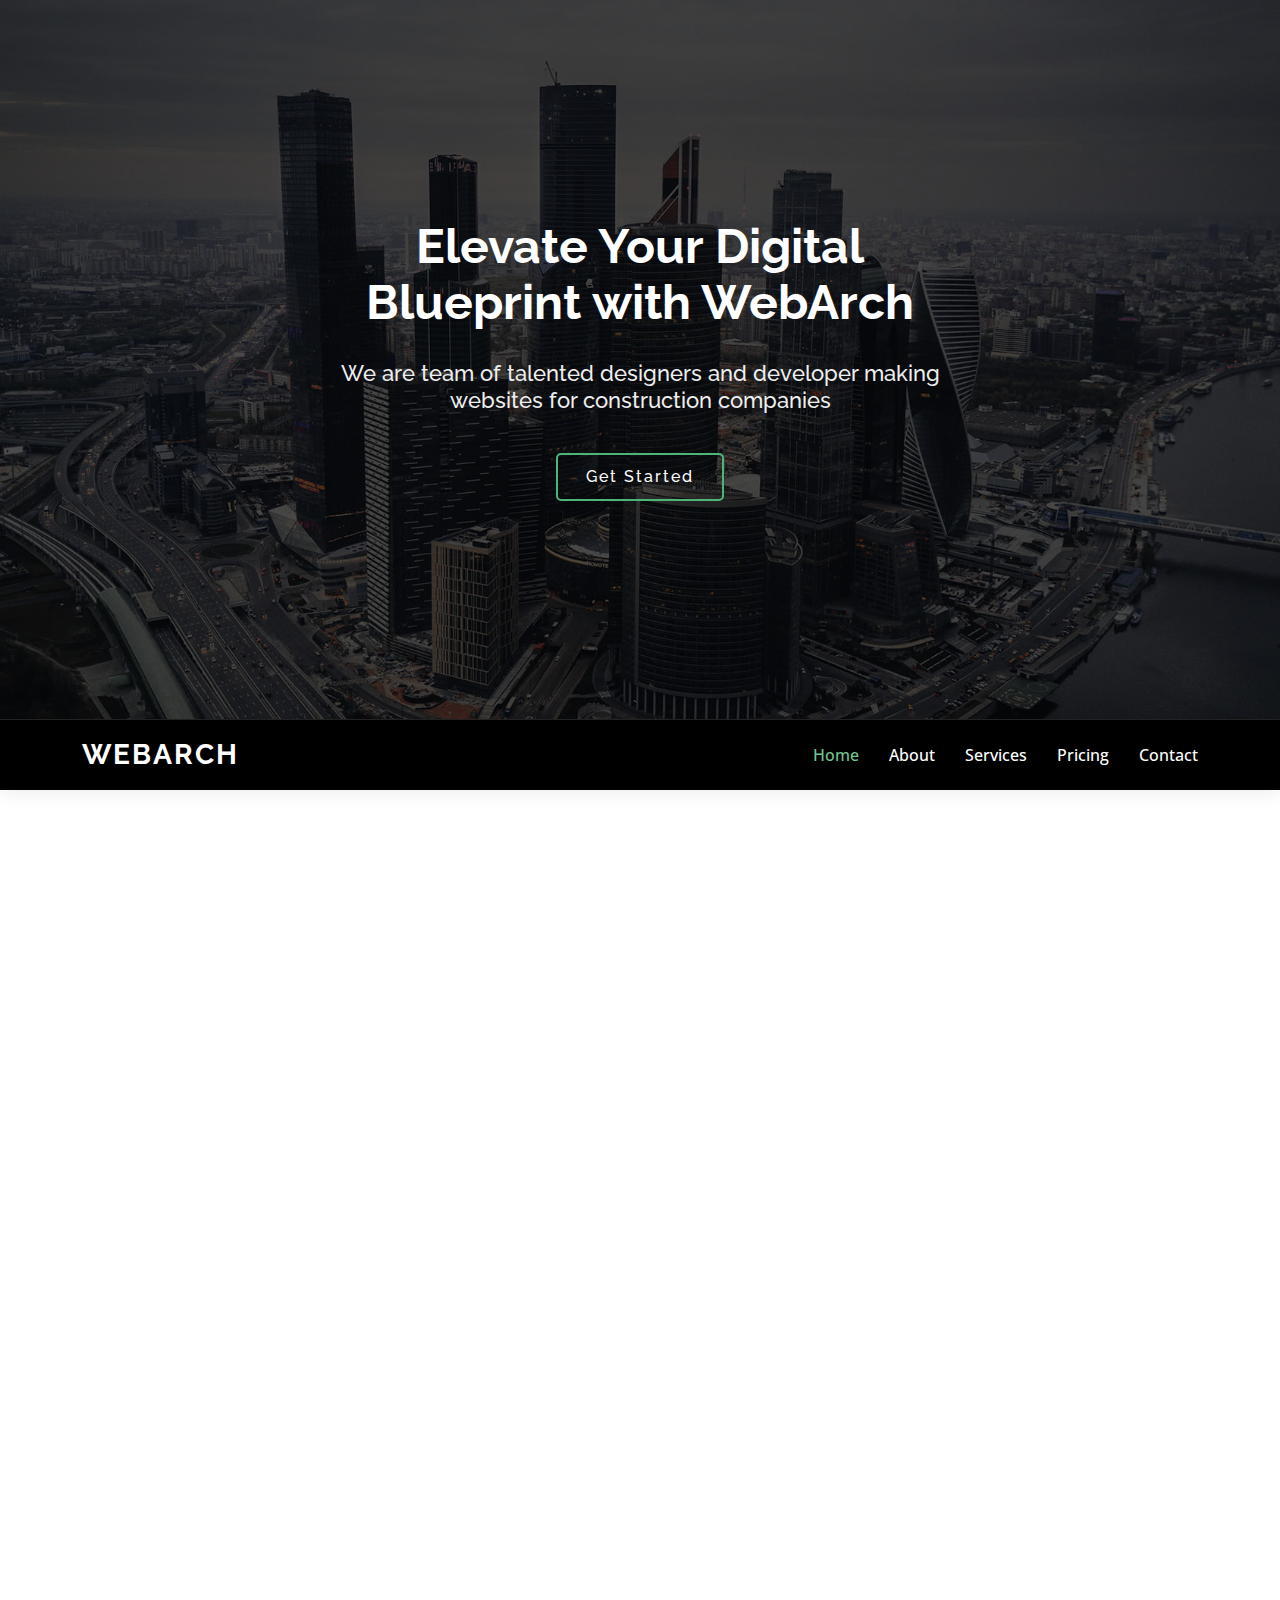
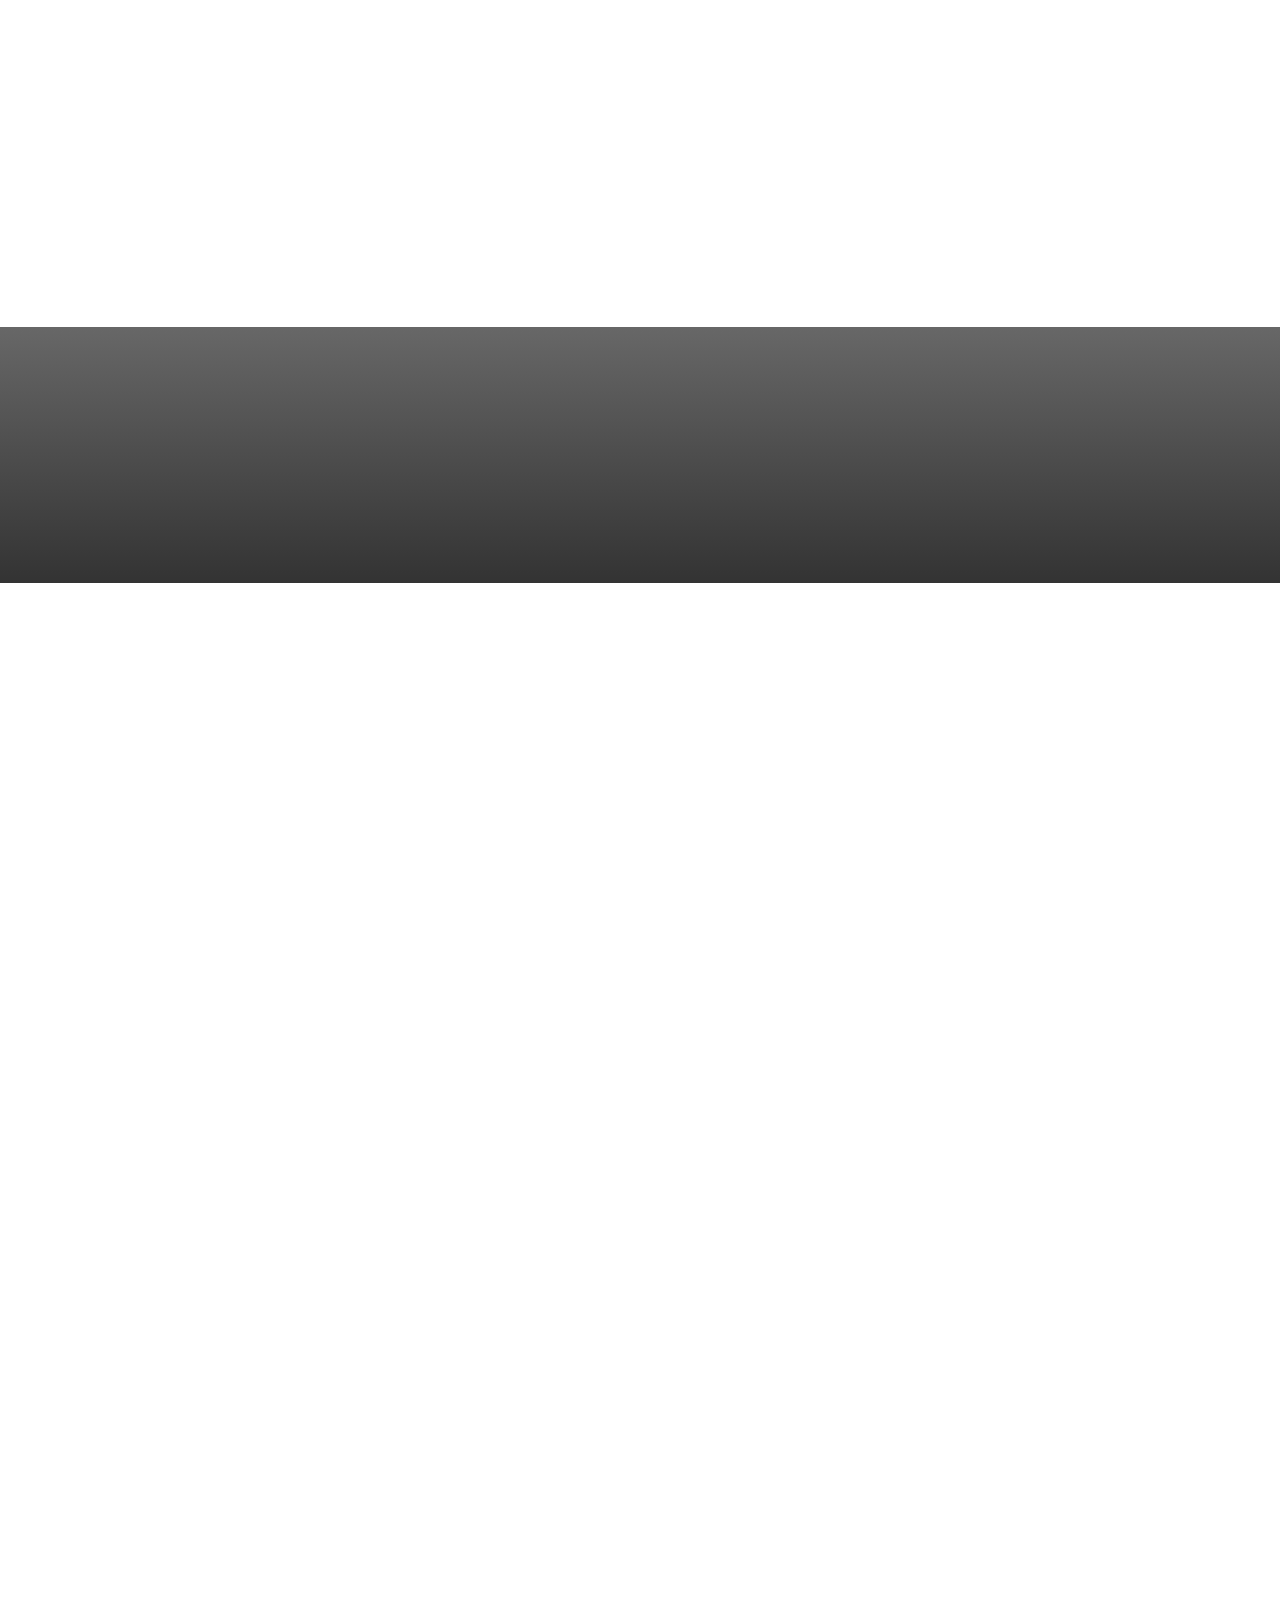
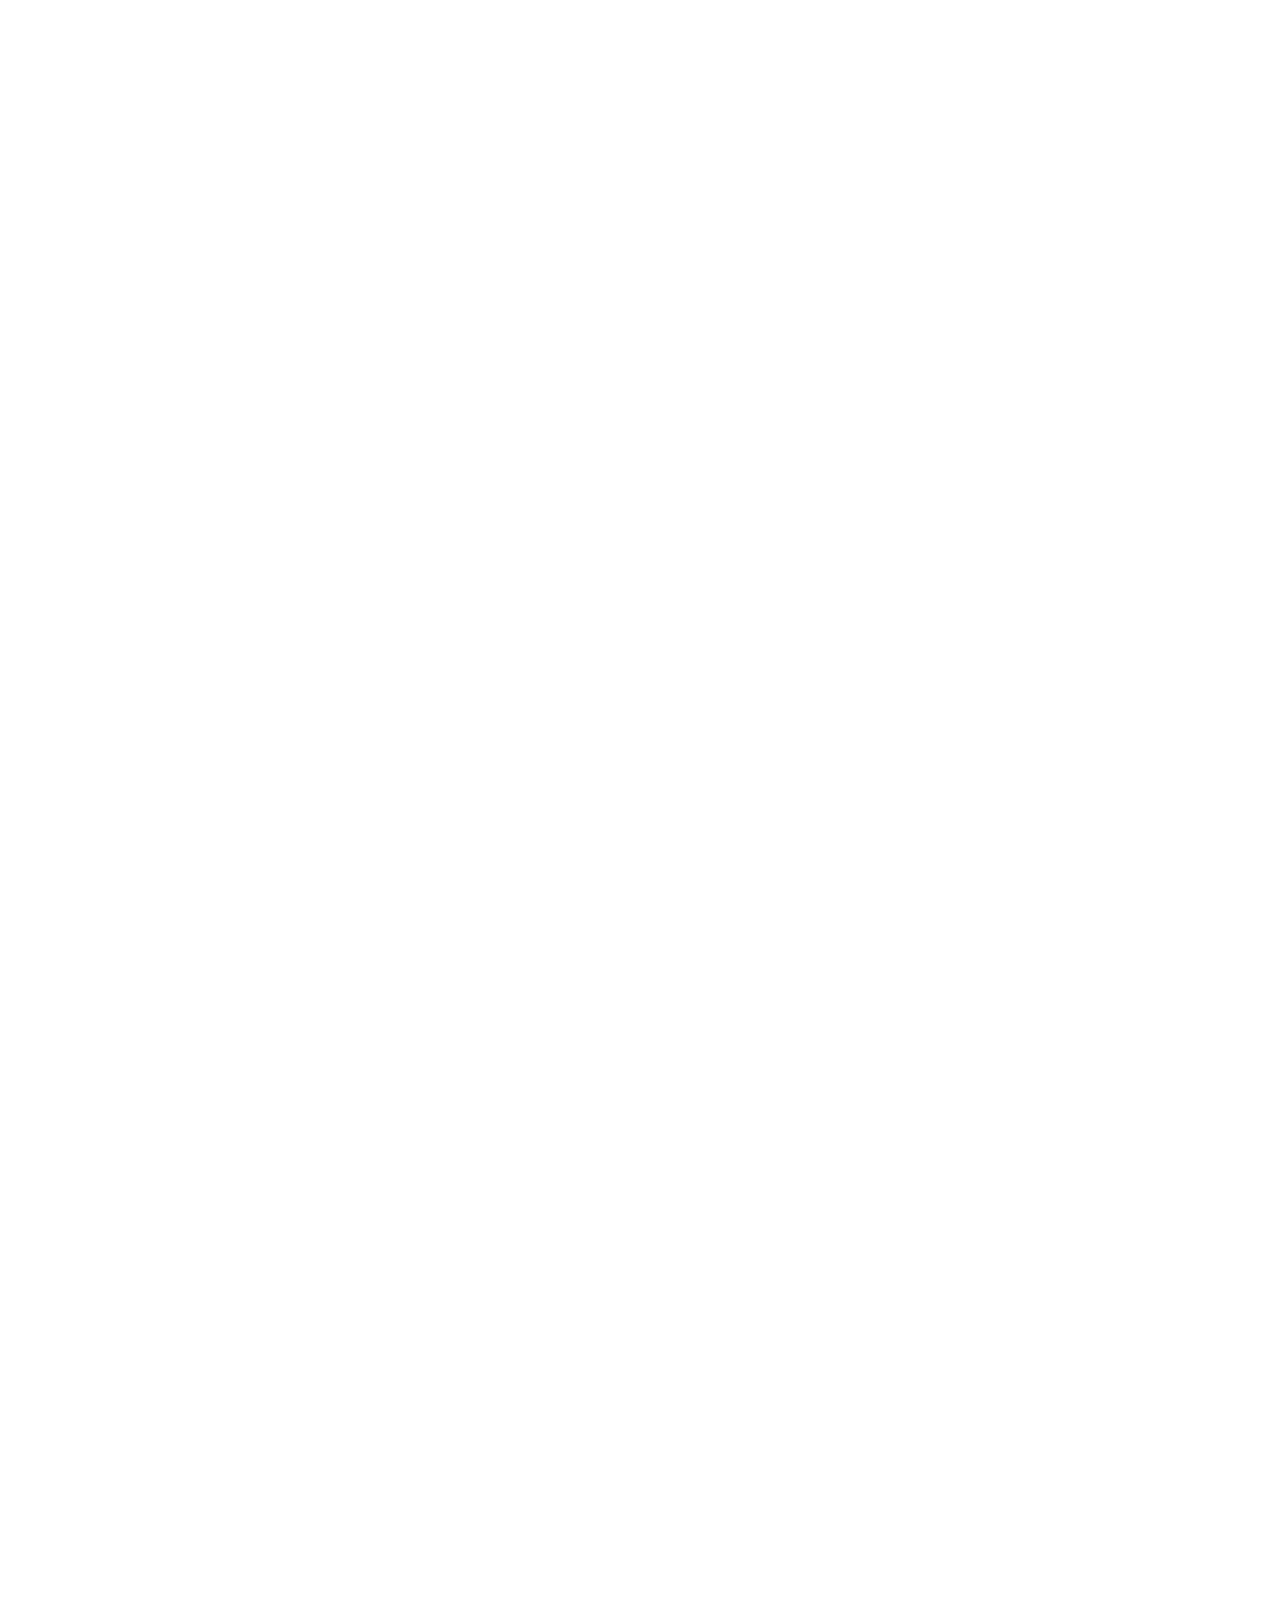
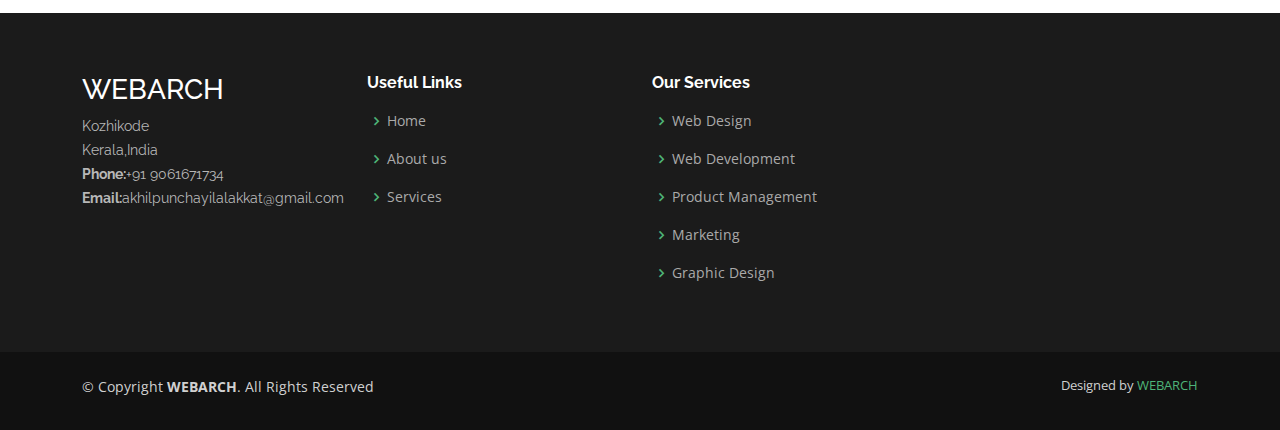
<file: index.html>
<!DOCTYPE html>
<html lang="en">
  <head>
    <meta charset="utf-8" />
    <meta content="width=device-width, initial-scale=1.0" name="viewport" />

    <title>WebArch</title>
    <meta content="" name="description" />
    <meta content="" name="keywords" />

    <!-- Favicons -->
    <!-- <link href="assets/img/favicon.png" rel="icon" />
    <link href="assets/img/apple-touch-icon.png" rel="apple-touch-icon" /> -->

    <!-- Google Fonts -->
    <link
      href="https://fonts.googleapis.com/css?family=Open+Sans:300,300i,400,400i,600,600i,700,700i|Raleway:300,300i,400,400i,500,500i,600,600i,700,700i|Poppins:300,300i,400,400i,500,500i,600,600i,700,700i"
      rel="stylesheet"
    />

    <!-- Vendor CSS Files -->
    <link href="assets/vendor/aos/aos.css" rel="stylesheet" />
    <link
      href="assets/vendor/bootstrap/css/bootstrap.min.css"
      rel="stylesheet"
    />
    <link
      href="assets/vendor/bootstrap-icons/bootstrap-icons.css"
      rel="stylesheet"
    />
    <link href="assets/vendor/boxicons/css/boxicons.min.css" rel="stylesheet" />
    <link
      href="assets/vendor/glightbox/css/glightbox.min.css"
      rel="stylesheet"
    />
    <link href="assets/vendor/swiper/swiper-bundle.min.css" rel="stylesheet" />

    <!-- Template Main CSS File -->
    <link href="assets/css/style.css" rel="stylesheet" />
  </head>

  <body>
    <div class="wrap">
      <!-- ======= Hero Section ======= -->
      <section id="hero">
        <div class="hero-container" data-aos="fade-up">
          <h1>Elevate Your Digital Blueprint with <span>WebArch</span></h1>
          <h2>
            We are team of talented designers and developer making websites for
            construction companies
          </h2>
          <a href="#about" class="btn-get-started scrollto">Get Started</a>
        </div>
      </section>
      <!-- End Hero -->

      <!-- ======= Header ======= -->
      <header id="header" class="d-flex align-items-center">
        <div
          class="container d-flex align-items-center justify-content-between"
        >
          <div class="logo">
            <h1 class="text-light">
              <a href="index.html"><span>WebArch</span></a>
            </h1>
            <!-- Uncomment below if you prefer to use an image logo -->
            <!-- <a href="index.html"><img src="assets/img/logo.png" alt="" class="img-fluid"></a>-->
          </div>

          <nav id="navbar" class="navbar">
            <ul>
              <li><a class="nav-link scrollto active" href="#hero">Home</a></li>
              <li><a class="nav-link scrollto" href="#about">About</a></li>
              <li>
                <a class="nav-link scrollto" href="#services">Services</a>
              </li>
              <li><a class="nav-link scrollto" href="#pricing">Pricing</a></li>
              <li><a class="nav-link scrollto" href="#contact">Contact</a></li>
            </ul>
            <i class="bi bi-list mobile-nav-toggle"></i>
          </nav>
          <!-- .navbar -->
        </div>
      </header>
      <!-- End Header -->

      <main id="main">
        <!-- ======= About Section ======= -->
        <section id="about" class="about">
          <div class="container">
            <div class="row">
              <div
                style="background-image: url(assets/img/about.jpg)"
                data-aos="fade-right"
                class="image col-xl-5 d-flex align-items-stretch justify-content-center justify-content-lg-start"
              ></div>
              <div class="col-xl-7 pt-4 pt-lg-0 d-flex align-items-stretch">
                <div
                  class="content d-flex flex-column justify-content-center"
                  data-aos="fade-left"
                >
                  <h3>Welcome to WebArch-Where Design Meets Construction!</h3>
                  <p>
                    Step into the world of WebArch, located in Kerala, India,
                    where a dedicated community of freelance web developers and
                    graphic designers unite. Our focus is clear: crafting
                    websites tailored for the construction industry. From
                    architects to real estate experts, we specialize in creating
                    online platforms that capture the essence of construction.
                    At WebArch, we go beyond websites – we build digital
                    experiences that showcase your construction ventures
                    seamlessly. Join us to redefine how the construction
                    industry thrives online. Together, we'll construct your
                    digital success story.
                  </p>
                  <!-- <div class="row">
                    <div
                      class="col-md-6 icon-box"
                      data-aos="zoom-in"
                      data-aos-delay="100"
                    >
                      <i class="bx bx-receipt"></i>
                      <h4>Corporis voluptates sit</h4>
                      <p>
                        Consequuntur sunt aut quasi enim aliquam quae harum
                        pariatur laboris nisi ut aliquip
                      </p>
                    </div>
                    <div
                      class="col-md-6 icon-box"
                      data-aos="zoom-in"
                      data-aos-delay="200"
                    >
                      <i class="bx bx-cube-alt"></i>
                      <h4>Ullamco laboris nisi</h4>
                      <p>
                        Excepteur sint occaecat cupidatat non proident, sunt in
                        culpa qui officia deserunt
                      </p>
                    </div>
                    <div
                      class="col-md-6 icon-box"
                      data-aos="zoom-in"
                      data-aos-delay="300"
                    >
                      <i class="bx bx-images"></i>
                      <h4>Labore consequatur</h4>
                      <p>
                        Aut suscipit aut cum nemo deleniti aut omnis. Doloribus
                        ut maiores omnis facere
                      </p>
                    </div>
                    <div
                      class="col-md-6 icon-box"
                      data-aos="zoom-in"
                      data-aos-delay="400"
                    >
                      <i class="bx bx-shield"></i>
                      <h4>Beatae veritatis</h4>
                      <p>
                        Expedita veritatis consequuntur nihil tempore laudantium
                        vitae denat pacta
                      </p>
                    </div>
                  </div> -->
                </div>
                <!-- End .content-->
              </div>
            </div>
          </div>
        </section>
        <!-- End About Section -->

        <!-- ======= Clients Section ======= -->
        <!-- <section id="clients" class="clients">
        <div class="container">

          <div class="row">

            <div class="col-lg-2 col-md-4 col-6">
              <img src="assets/img/clients/client-1.png" class="img-fluid" alt="" data-aos="zoom-in">
            </div>

            <div class="col-lg-2 col-md-4 col-6">
              <img src="assets/img/clients/client-2.png" class="img-fluid" alt="" data-aos="zoom-in" data-aos-delay="100">
            </div>

            <div class="col-lg-2 col-md-4 col-6">
              <img src="assets/img/clients/client-3.png" class="img-fluid" alt="" data-aos="zoom-in" data-aos-delay="200">
            </div>

            <div class="col-lg-2 col-md-4 col-6">
              <img src="assets/img/clients/client-4.png" class="img-fluid" alt="" data-aos="zoom-in" data-aos-delay="300">
            </div>

            <div class="col-lg-2 col-md-4 col-6">
              <img src="assets/img/clients/client-5.png" class="img-fluid" alt="" data-aos="zoom-in" data-aos-delay="400">
            </div>

            <div class="col-lg-2 col-md-4 col-6">
              <img src="assets/img/clients/client-6.png" class="img-fluid" alt="" data-aos="zoom-in" data-aos-delay="500">
            </div>

          </div>

        </div>
      </section> -->
        <!-- End Clients Section -->

        <!-- ======= Features Section ======= -->
        <section id="features" class="features">
          <div class="container">
            <div class="row">
              <div class="col-lg-4 col-md-6 d-flex align-items-stretch">
                <div class="card" data-aos="fade-up">
                  <img
                    src="assets/img/features-1.jpg"
                    class="card-img-top"
                    alt="..."
                  />
                  <div class="card-body">
                    <i class="bx bx-tachometer"></i>
                    <h5 class="card-title"><a href="">Our Mission</a></h5>
                    <p class="card-text">
                      Our mission at WebArch is to empower the construction
                      industry with impactful digital solutions. We aim to
                      bridge the gap between innovation and craftsmanship by
                      crafting websites that mirror the essence of construction
                      while delivering seamless user experiences.
                    </p>
                  </div>
                </div>
              </div>
              <div
                class="col-lg-4 col-md-6 mt-5 mt-md-0 d-flex align-items-stretch"
              >
                <div class="card" data-aos="fade-up" data-aos-delay="150">
                  <img
                    src="assets/img/features-2.jpg"
                    class="card-img-top"
                    alt="..."
                  />
                  <div class="card-body">
                    <i class="bx bx-file"></i>
                    <h5 class="card-title"><a href="">Our Plan</a></h5>
                    <p class="card-text">
                      We start by deeply understanding your construction
                      business, goals, and aspirations to tailor our digital
                      solutions to your unique identity. Our team of designers
                      brings aesthetics and functionality together, creating
                      websites that not only look stunning but also serve your
                      business objectives.
                    </p>
                  </div>
                </div>
              </div>
              <div
                class="col-lg-4 col-md-6 mt-5 mt-lg-0 d-flex align-items-stretch"
              >
                <div class="card" data-aos="fade-up" data-aos-delay="300">
                  <img
                    src="assets/img/features-3.jpg"
                    class="card-img-top"
                    alt="..."
                  />
                  <div class="card-body">
                    <i class="bx bx-show"></i>
                    <h5 class="card-title"><a href="">Our Vision</a></h5>
                    <p class="card-text">
                      At WebArch, our vision is to be the premier hub for
                      construction-focused web development. We aspire to set new
                      industry standards by creating online platforms that not
                      only showcase expertise but also elevate the online
                      presence of every construction professional we collaborate
                      with.
                    </p>
                  </div>
                </div>
              </div>
            </div>
          </div>
        </section>
        <!-- End Features Section -->

        <!-- ======= Cta Section ======= -->
        <section id="cta" class="cta">
          <div class="container">
            <div class="text-center" data-aos="zoom-in">
              <h3>Call To Action</h3>
              <p>
                Contact us today to begin your transformation into a digital
                construction leader. Your online success story starts here.
              </p>
              <a class="cta-btn" href="#">Call To Action</a>
            </div>
          </div>
        </section>
        <!-- End Cta Section -->

        <!-- ======= Services Section ======= -->
        <section id="services" class="services">
          <div class="container">
            <div class="section-title" data-aos="fade-down">
              <span>Services</span>
              <h2>Services</h2>
              <p>
                Sit sint consectetur velit quisquam cupiditate impedit suscipit
                alias
              </p>
            </div>

            <div class="row">
              <div class="col-md-6">
                <div class="icon-box" data-aos="fade-up" data-aos-delay="200">
                  <i class="bi bi-card-checklist" style="color: #07cc70"></i>
                  <h4><a href="#">WordPress Website Development:</a></h4>
                  <p>Transforming Custom Themes into Dynamic WordPress Sites</p>
                  <p>
                    Harness the power of WordPress with our specialized service.
                    We take your custom website designs and convert them into
                    fully functional WordPress themes, enabling easy content
                    management and dynamic updates.
                  </p>
                </div>
              </div>
              <div class="col-md-6">
                <div class="icon-box" data-aos="fade-up" data-aos-delay="100">
                  <i class="bi bi-briefcase" style="color: #0ea5e0"></i>
                  <h4><a href="#">Static Website Development:</a></h4>
                  <p>
                    Crafting Engaging Online Experiences with HTML, CSS, and
                    JavaScript.
                  </p>
                  <p>
                    Our expert developers create static websites that are
                    visually appealing, fast-loading, and user-friendly. Using
                    the latest web technologies, we build seamless digital
                    platforms that effectively showcase your construction
                    prowess.
                  </p>
                </div>
              </div>
              <div class="col-md-6">
                <div class="icon-box" data-aos="fade-up" data-aos-delay="300">
                  <i class="bi bi-bar-chart" style="color: #e40373"></i>
                  <h4>
                    <a href="#"
                      >Static Website Development with React.js/Next.js:</a
                    >
                  </h4>
                  <p>
                    Seamless User Experiences with Cutting-Edge Frontend
                    Technologies
                  </p>
                  <p>
                    Using React.js and Next.js, we develop static websites that
                    offer immersive user experiences. With sleek animations,
                    quick navigation, and a modern look, your
                    construction-focused site will stand out from the crowd.
                  </p>
                </div>
              </div>
              <div class="col-md-6">
                <div class="icon-box" data-aos="fade-up" data-aos-delay="400">
                  <i class="bi bi-binoculars" style="color: #f0b103"></i>
                  <h4>
                    <a href="#"
                      >Website Development with React.js/Next.js and Strapi
                      CMS:</a
                    >
                  </h4>
                  <p>Efficiency Meets Control with Strapi-Powered Websites</p>
                  <p>
                    Our Strapi CMS integration allows you to effortlessly manage
                    and update your website's content. Backed by the power of
                    React.js and Next.js, your construction website will be both
                    captivating and easily maintainable.
                  </p>
                  <p>
                    Experience the synergy of construction industry knowledge
                    and technical prowess. Explore our range of services and
                    let's build your digital success story together.
                  </p>
                </div>
              </div>
            </div>
          </div>
        </section>
        <!-- End Services Section -->

        <!-- ======= Portfolio Section ======= -->
        <!-- <section id="portfolio" class="portfolio section-bg">
        <div class="container">

          <div class="section-title" data-aos="fade-down">
            <span>Portfolio</span>
            <h2>Portfolio</h2>
            <p>Sit sint consectetur velit quisquam cupiditate impedit suscipit alias</p>
          </div>

          <div class="row" data-aos="fade-up" data-aos-delay="150">
            <div class="col-lg-12 d-flex justify-content-center">
              <ul id="portfolio-flters">
                <li data-filter="*" class="filter-active">All</li>
                <li data-filter=".filter-app">App</li>
                <li data-filter=".filter-card">Card</li>
                <li data-filter=".filter-web">Web</li>
              </ul>
            </div>
          </div>

          <div class="row portfolio-container" data-aos="fade-up" data-aos-delay="300">

            <div class="col-lg-4 col-md-6 portfolio-item filter-app">
              <div class="portfolio-wrap">
                <img src="assets/img/portfolio/portfolio-1.jpg" class="img-fluid" alt="">
                <div class="portfolio-info">
                  <h4>App 1</h4>
                  <p>App</p>
                </div>
                <div class="portfolio-links">
                  <a href="assets/img/portfolio/portfolio-1.jpg" data-gallery="portfolioGallery" class="portfolio-lightbox" title="App 1"><i class="bx bx-plus"></i></a>
                  <a href="portfolio-details.html" title="More Details"><i class="bx bx-link"></i></a>
                </div>
              </div>
            </div>

            <div class="col-lg-4 col-md-6 portfolio-item filter-web">
              <div class="portfolio-wrap">
                <img src="assets/img/portfolio/portfolio-2.jpg" class="img-fluid" alt="">
                <div class="portfolio-info">
                  <h4>Web 3</h4>
                  <p>Web</p>
                </div>
                <div class="portfolio-links">
                  <a href="assets/img/portfolio/portfolio-2.jpg" data-gallery="portfolioGallery" class="portfolio-lightbox" title="Web 3"><i class="bx bx-plus"></i></a>
                  <a href="portfolio-details.html" title="More Details"><i class="bx bx-link"></i></a>
                </div>
              </div>
            </div>

            <div class="col-lg-4 col-md-6 portfolio-item filter-app">
              <div class="portfolio-wrap">
                <img src="assets/img/portfolio/portfolio-3.jpg" class="img-fluid" alt="">
                <div class="portfolio-info">
                  <h4>App 2</h4>
                  <p>App</p>
                </div>
                <div class="portfolio-links">
                  <a href="assets/img/portfolio/portfolio-3.jpg" data-gallery="portfolioGallery" class="portfolio-lightbox" title="App 2"><i class="bx bx-plus"></i></a>
                  <a href="portfolio-details.html" title="More Details"><i class="bx bx-link"></i></a>
                </div>
              </div>
            </div>

            <div class="col-lg-4 col-md-6 portfolio-item filter-card">
              <div class="portfolio-wrap">
                <img src="assets/img/portfolio/portfolio-4.jpg" class="img-fluid" alt="">
                <div class="portfolio-info">
                  <h4>Card 2</h4>
                  <p>Card</p>
                </div>
                <div class="portfolio-links">
                  <a href="assets/img/portfolio/portfolio-4.jpg" data-gallery="portfolioGallery" class="portfolio-lightbox" title="Card 2"><i class="bx bx-plus"></i></a>
                  <a href="portfolio-details.html" title="More Details"><i class="bx bx-link"></i></a>
                </div>
              </div>
            </div>

            <div class="col-lg-4 col-md-6 portfolio-item filter-web">
              <div class="portfolio-wrap">
                <img src="assets/img/portfolio/portfolio-5.jpg" class="img-fluid" alt="">
                <div class="portfolio-info">
                  <h4>Web 2</h4>
                  <p>Web</p>
                </div>
                <div class="portfolio-links">
                  <a href="assets/img/portfolio/portfolio-5.jpg" data-gallery="portfolioGallery" class="portfolio-lightbox" title="Web 2"><i class="bx bx-plus"></i></a>
                  <a href="portfolio-details.html" title="More Details"><i class="bx bx-link"></i></a>
                </div>
              </div>
            </div>

            <div class="col-lg-4 col-md-6 portfolio-item filter-app">
              <div class="portfolio-wrap">
                <img src="assets/img/portfolio/portfolio-6.jpg" class="img-fluid" alt="">
                <div class="portfolio-info">
                  <h4>App 3</h4>
                  <p>App</p>
                </div>
                <div class="portfolio-links">
                  <a href="assets/img/portfolio/portfolio-6.jpg" data-gallery="portfolioGallery" class="portfolio-lightbox" title="App 3"><i class="bx bx-plus"></i></a>
                  <a href="portfolio-details.html" title="More Details"><i class="bx bx-link"></i></a>
                </div>
              </div>
            </div>

            <div class="col-lg-4 col-md-6 portfolio-item filter-card">
              <div class="portfolio-wrap">
                <img src="assets/img/portfolio/portfolio-7.jpg" class="img-fluid" alt="">
                <div class="portfolio-info">
                  <h4>Card 1</h4>
                  <p>Card</p>
                </div>
                <div class="portfolio-links">
                  <a href="assets/img/portfolio/portfolio-7.jpg" data-gallery="portfolioGallery" class="portfolio-lightbox" title="Card 1"><i class="bx bx-plus"></i></a>
                  <a href="portfolio-details.html" title="More Details"><i class="bx bx-link"></i></a>
                </div>
              </div>
            </div>

            <div class="col-lg-4 col-md-6 portfolio-item filter-card">
              <div class="portfolio-wrap">
                <img src="assets/img/portfolio/portfolio-8.jpg" class="img-fluid" alt="">
                <div class="portfolio-info">
                  <h4>Card 3</h4>
                  <p>Card</p>
                </div>
                <div class="portfolio-links">
                  <a href="assets/img/portfolio/portfolio-8.jpg" data-gallery="portfolioGallery" class="portfolio-lightbox" title="Card 3"><i class="bx bx-plus"></i></a>
                  <a href="portfolio-details.html" title="More Details"><i class="bx bx-link"></i></a>
                </div>
              </div>
            </div>

            <div class="col-lg-4 col-md-6 portfolio-item filter-web">
              <div class="portfolio-wrap">
                <img src="assets/img/portfolio/portfolio-9.jpg" class="img-fluid" alt="">
                <div class="portfolio-info">
                  <h4>Web 3</h4>
                  <p>Web</p>
                </div>
                <div class="portfolio-links">
                  <a href="assets/img/portfolio/portfolio-9.jpg" data-gallery="portfolioGallery" class="portfolio-lightbox" title="Web 3"><i class="bx bx-plus"></i></a>
                  <a href="portfolio-details.html" title="More Details"><i class="bx bx-link"></i></a>
                </div>
              </div>
            </div>

          </div>

        </div>
      </section> -->
        <!-- End Portfolio Section -->

        <!-- ======= Testimonials Section ======= -->
        <!-- <section id="testimonials" class="testimonials">
        <div class="container position-relative">

          <div class="testimonials-slider swiper" data-aos="fade-up" data-aos-delay="100">
            <div class="swiper-wrapper">

              <div class="swiper-slide">
                <div class="testimonial-item">
                  <img src="assets/img/testimonials/testimonials-1.jpg" class="testimonial-img" alt="">
                  <h3>Saul Goodman</h3>
                  <h4>Ceo &amp; Founder</h4>
                  <p>
                    <i class="bx bxs-quote-alt-left quote-icon-left"></i>
                    Proin iaculis purus consequat sem cure digni ssim donec porttitora entum suscipit rhoncus. Accusantium quam, ultricies eget id, aliquam eget nibh et. Maecen aliquam, risus at semper.
                    <i class="bx bxs-quote-alt-right quote-icon-right"></i>
                  </p>
                </div>
              </div>

              <div class="swiper-slide">
                <div class="testimonial-item">
                  <img src="assets/img/testimonials/testimonials-2.jpg" class="testimonial-img" alt="">
                  <h3>Sara Wilsson</h3>
                  <h4>Designer</h4>
                  <p>
                    <i class="bx bxs-quote-alt-left quote-icon-left"></i>
                    Export tempor illum tamen malis malis eram quae irure esse labore quem cillum quid cillum eram malis quorum velit fore eram velit sunt aliqua noster fugiat irure amet legam anim culpa.
                    <i class="bx bxs-quote-alt-right quote-icon-right"></i>
                  </p>
                </div>
              </div>

              <div class="swiper-slide">
                <div class="testimonial-item">
                  <img src="assets/img/testimonials/testimonials-3.jpg" class="testimonial-img" alt="">
                  <h3>Jena Karlis</h3>
                  <h4>Store Owner</h4>
                  <p>
                    <i class="bx bxs-quote-alt-left quote-icon-left"></i>
                    Enim nisi quem export duis labore cillum quae magna enim sint quorum nulla quem veniam duis minim tempor labore quem eram duis noster aute amet eram fore quis sint minim.
                    <i class="bx bxs-quote-alt-right quote-icon-right"></i>
                  </p>
                </div>
              </div>

              <div class="swiper-slide">
                <div class="testimonial-item">
                  <img src="assets/img/testimonials/testimonials-4.jpg" class="testimonial-img" alt="">
                  <h3>Matt Brandon</h3>
                  <h4>Freelancer</h4>
                  <p>
                    <i class="bx bxs-quote-alt-left quote-icon-left"></i>
                    Fugiat enim eram quae cillum dolore dolor amet nulla culpa multos export minim fugiat minim velit minim dolor enim duis veniam ipsum anim magna sunt elit fore quem dolore labore illum veniam.
                    <i class="bx bxs-quote-alt-right quote-icon-right"></i>
                  </p>
                </div>
              </div>

              <div class="swiper-slide">
                <div class="testimonial-item">
                  <img src="assets/img/testimonials/testimonials-5.jpg" class="testimonial-img" alt="">
                  <h3>John Larson</h3>
                  <h4>Entrepreneur</h4>
                  <p>
                    <i class="bx bxs-quote-alt-left quote-icon-left"></i>
                    Quis quorum aliqua sint quem legam fore sunt eram irure aliqua veniam tempor noster veniam enim culpa labore duis sunt culpa nulla illum cillum fugiat legam esse veniam culpa fore nisi cillum quid.
                    <i class="bx bxs-quote-alt-right quote-icon-right"></i>
                  </p>
                </div>
              </div>

            </div>
            <div class="swiper-pagination"></div>
          </div>

        </div>
      </section> -->
        <!-- End Testimonials Section -->

        <!-- ======= Team Section ======= -->
        <!-- <section id="team" class="team">
        <div class="container">

          <div class="section-title" data-aos="fade-down">
            <span>Team</span>
            <h2>Team</h2>
            <p>Sit sint consectetur velit quisquam cupiditate impedit suscipit alias</p>
          </div>

          <div class="row">

            <div class="col-xl-3 col-lg-4 col-md-6">
              <div class="member" data-aos="fade-up" data-aos-delay="100">
                <img src="assets/img/team/team-1.jpg" class="img-fluid" alt="">
                <div class="member-info">
                  <div class="member-info-content">
                    <h4>Walter White</h4>
                    <span>Chief Executive Officer</span>
                  </div>
                  <div class="social">
                    <a href=""><i class="bi bi-twitter"></i></a>
                    <a href=""><i class="bi bi-facebook"></i></a>
                    <a href=""><i class="bi bi-instagram"></i></a>
                    <a href=""><i class="bi bi-linkedin"></i></a>
                  </div>
                </div>
              </div>
            </div>

            <div class="col-xl-3 col-lg-4 col-md-6 mt-4 mt-md-0">
              <div class="member" data-aos="fade-up" data-aos-delay="200">
                <img src="assets/img/team/team-2.jpg" class="img-fluid" alt="">
                <div class="member-info">
                  <div class="member-info-content">
                    <h4>Sarah Jhonson</h4>
                    <span>Product Manager</span>
                  </div>
                  <div class="social">
                    <a href=""><i class="bi bi-twitter"></i></a>
                    <a href=""><i class="bi bi-facebook"></i></a>
                    <a href=""><i class="bi bi-instagram"></i></a>
                    <a href=""><i class="bi bi-linkedin"></i></a>
                  </div>
                </div>
              </div>
            </div>

            <div class="col-xl-3 col-lg-4 col-md-6 mt-4 mt-lg-0" data-wow-delay="0.2s">
              <div class="member" data-aos="fade-up" data-aos-delay="300">
                <img src="assets/img/team/team-3.jpg" class="img-fluid" alt="">
                <div class="member-info">
                  <div class="member-info-content">
                    <h4>William Anderson</h4>
                    <span>CTO</span>
                  </div>
                  <div class="social">
                    <a href=""><i class="bi bi-twitter"></i></a>
                    <a href=""><i class="bi bi-facebook"></i></a>
                    <a href=""><i class="bi bi-instagram"></i></a>
                    <a href=""><i class="bi bi-linkedin"></i></a>
                  </div>
                </div>
              </div>
            </div>

            <div class="col-xl-3 col-lg-4 col-md-6 mt-4 mt-lg-0" data-wow-delay="0.3s">
              <div class="member" data-aos="fade-up" data-aos-delay="400">
                <img src="assets/img/team/team-4.jpg" class="img-fluid" alt="">
                <div class="member-info">
                  <div class="member-info-content">
                    <h4>Amanda Jepson</h4>
                    <span>Accountant</span>
                  </div>
                  <div class="social">
                    <a href=""><i class="bi bi-twitter"></i></a>
                    <a href=""><i class="bi bi-facebook"></i></a>
                    <a href=""><i class="bi bi-instagram"></i></a>
                    <a href=""><i class="bi bi-linkedin"></i></a>
                  </div>
                </div>
              </div>
            </div>

          </div>

        </div>
      </section> -->
        <!-- End Team Section -->

        <!-- ======= Pricing Section ======= -->
        <section id="pricing" class="pricing">
          <div class="container">
            <div class="section-title" data-aos="fade-down">
              <span>Pricing</span>
              <h2>Pricing</h2>
              <p>Your digital construction journey awaits.</p>
            </div>

            <div class="row no-gutters">
              <div class="col-lg-3 box" data-aos="zoom-in" data-aos-delay="200">
                <h3>Static Website Development</h3>
                <h4><span>Starting at</span>$799</h4>
                <ul>
                  <li>
                    <i class="bx bx-check"></i> Custom-designed static website
                  </li>
                  <li>
                    <i class="bx bx-check"></i> Responsive layout for all
                    devices
                  </li>
                  <li>
                    <i class="bx bx-check"></i> Engaging animations and effects
                  </li>
                  <li>
                    <i class="bx bx-check"></i>
                    <span>Basic SEO optimization</span>
                  </li>
                  <li>
                    <i class="bx bx-check"></i>
                    <span>Contact form integration</span>
                  </li>
                </ul>
                <a href="#" class="get-started-btn">Get Started</a>
              </div>

              <div
                class="col-lg-3 box featured"
                data-aos="zoom-in"
                data-aos-delay="100"
              >
                <h3>WordPress Website Development:</h3>
                <h4><span>Starting at</span> $999</h4>
                <ul>
                  <li>
                    <i class="bx bx-check"></i> Conversion of custom design to
                    WordPress theme
                  </li>
                  <li>
                    <i class="bx bx-check"></i> Dynamic content management
                  </li>
                  <li>
                    <i class="bx bx-check"></i> Plugin integration for enhanced
                    functionality
                  </li>
                  <li><i class="bx bx-check"></i> Responsive design</li>
                  <li><i class="bx bx-check"></i> Basic SEO setup</li>
                </ul>
                <a href="#" class="get-started-btn">Get Started</a>
              </div>

              <div class="col-lg-3 box" data-aos="zoom-in" data-aos-delay="200">
                <h3>Static Website Development with React.js/Next.js:</h3>
                <h4><span>Starting at</span> $1299</h4>
                <ul>
                  <li>
                    <i class="bx bx-check"></i> Modern static website with
                    React.js/Next.js
                  </li>
                  <li>
                    <i class="bx bx-check"></i> Smooth animations and
                    transitions
                  </li>
                  <li>
                    <i class="bx bx-check"></i> Responsive and optimized for
                    speed
                  </li>
                  <li>
                    <i class="bx bx-check"></i> Interactive user interfaces
                  </li>
                  <li><i class="bx bx-check"></i> Contact form integration</li>
                </ul>
                <a href="#" class="get-started-btn">Get Started</a>
              </div>
              <div
                class="col-lg-3 box featured"
                data-aos="zoom-in"
                data-aos-delay="200"
              >
                <h3>
                  Website Development with React.js/Next.js and Strapi CMS:
                </h3>
                <h4><span>Starting at</span> $1499</h4>
                <ul>
                  <li>
                    <i class="bx bx-check"></i> Dynamic website using
                    React.js/Next.js and Strapi CMS
                  </li>
                  <li>
                    <i class="bx bx-check"></i> Content management made easy
                  </li>
                  <li>
                    <i class="bx bx-check"></i> Engaging frontend with advanced
                    features
                  </li>
                  <li><i class="bx bx-check"></i>Responsive design</li>
                  <li><i class="bx bx-check"></i>SEO-friendly structure</li>
                </ul>
                <a href="#" class="get-started-btn">Get Started</a>
              </div>
            </div>
          </div>
        </section>
        <!-- End Pricing Section -->

        <!-- ======= F.A.Q Section ======= -->
        <!-- <section id="faq" class="faq">
        <div class="container">

          <div class="section-title" data-aos="fade-down">
            <span>F.A.Q</span>
            <h2>F.A.Q</h2>
            <p>Frequently Asked Questions</p>
          </div>

          <div class="faq-list">
            <ul>
              <li data-aos="fade-up">
                <i class="bx bx-help-circle icon-help"></i> <a data-bs-toggle="collapse" class="collapse" data-bs-target="#faq-list-1">Non consectetur a erat nam at lectus urna duis? <i class="bx bx-chevron-down icon-show"></i><i class="bx bx-chevron-up icon-close"></i></a>
                <div id="faq-list-1" class="collapse show" data-bs-parent=".faq-list">
                  <p>
                    Feugiat pretium nibh ipsum consequat. Tempus iaculis urna id volutpat lacus laoreet non curabitur gravida. Venenatis lectus magna fringilla urna porttitor rhoncus dolor purus non.
                  </p>
                </div>
              </li>

              <li data-aos="fade-up" data-aos-delay="100">
                <i class="bx bx-help-circle icon-help"></i> <a data-bs-toggle="collapse" data-bs-target="#faq-list-2" class="collapsed">Feugiat scelerisque varius morbi enim nunc? <i class="bx bx-chevron-down icon-show"></i><i class="bx bx-chevron-up icon-close"></i></a>
                <div id="faq-list-2" class="collapse" data-bs-parent=".faq-list">
                  <p>
                    Dolor sit amet consectetur adipiscing elit pellentesque habitant morbi. Id interdum velit laoreet id donec ultrices. Fringilla phasellus faucibus scelerisque eleifend donec pretium. Est pellentesque elit ullamcorper dignissim. Mauris ultrices eros in cursus turpis massa tincidunt dui.
                  </p>
                </div>
              </li>

              <li data-aos="fade-up" data-aos-delay="200">
                <i class="bx bx-help-circle icon-help"></i> <a data-bs-toggle="collapse" data-bs-target="#faq-list-3" class="collapsed">Dolor sit amet consectetur adipiscing elit? <i class="bx bx-chevron-down icon-show"></i><i class="bx bx-chevron-up icon-close"></i></a>
                <div id="faq-list-3" class="collapse" data-bs-parent=".faq-list">
                  <p>
                    Eleifend mi in nulla posuere sollicitudin aliquam ultrices sagittis orci. Faucibus pulvinar elementum integer enim. Sem nulla pharetra diam sit amet nisl suscipit. Rutrum tellus pellentesque eu tincidunt. Lectus urna duis convallis convallis tellus. Urna molestie at elementum eu facilisis sed odio morbi quis
                  </p>
                </div>
              </li>

              <li data-aos="fade-up" data-aos-delay="300">
                <i class="bx bx-help-circle icon-help"></i> <a data-bs-toggle="collapse" data-bs-target="#faq-list-4" class="collapsed">Tempus quam pellentesque nec nam aliquam sem et tortor consequat? <i class="bx bx-chevron-down icon-show"></i><i class="bx bx-chevron-up icon-close"></i></a>
                <div id="faq-list-4" class="collapse" data-bs-parent=".faq-list">
                  <p>
                    Molestie a iaculis at erat pellentesque adipiscing commodo. Dignissim suspendisse in est ante in. Nunc vel risus commodo viverra maecenas accumsan. Sit amet nisl suscipit adipiscing bibendum est. Purus gravida quis blandit turpis cursus in.
                  </p>
                </div>
              </li>

              <li data-aos="fade-up" data-aos-delay="400">
                <i class="bx bx-help-circle icon-help"></i> <a data-bs-toggle="collapse" data-bs-target="#faq-list-5" class="collapsed">Tortor vitae purus faucibus ornare. Varius vel pharetra vel turpis nunc eget lorem dolor? <i class="bx bx-chevron-down icon-show"></i><i class="bx bx-chevron-up icon-close"></i></a>
                <div id="faq-list-5" class="collapse" data-bs-parent=".faq-list">
                  <p>
                    Laoreet sit amet cursus sit amet dictum sit amet justo. Mauris vitae ultricies leo integer malesuada nunc vel. Tincidunt eget nullam non nisi est sit amet. Turpis nunc eget lorem dolor sed. Ut venenatis tellus in metus vulputate eu scelerisque.
                  </p>
                </div>
              </li>

            </ul>
          </div>

        </div>
      </section> -->
        <!-- End F.A.Q Section -->

        <!-- ======= Contact Us Section ======= -->
        <section id="contact" class="contact">
          <div class="container">
            <div class="section-title" data-aos="fade-down">
              <span>Contact Us</span>
              <h2>Contact Us</h2>
            </div>

            <div class="row justify-content-center">
              <div
                class="col-lg-4 col-md-12"
                data-aos="fade-up"
                data-aos-delay="100"
              >
                <div class="info-box">
                  <i class="bx bx-map"></i>
                  <h3>Webarch</h3>
                  <p>
                    Kozhikode,Kerala,
                    India
                  </p>
                </div>
              </div>
              <div
                class="col-lg-4 col-md-6 mt-4 mt-lg-0"
                data-aos="fade-up"
                data-aos-delay="200"
              >
                <div class="info-box">
                  <i class="bx bx-envelope"></i>
                  <h3>Email Us</h3>
                  <p>
                    <a href="mailto:akhilpunchayilalakkat@gmail.com"
                      >akhilpunchayilalakkat@gmail.com</a
                    >
                  </p>
                </div>
              </div>
              <div
                class="col-lg-4 col-md-6 mt-4 mt-lg-0"
                data-aos="fade-up"
                data-aos-delay="300"
              >
                <div class="info-box">
                  <i class="bx bx-phone-call"></i>
                  <h3>Call Us</h3>
                  <p><a href="tel:+919061651734"
                    >+91 9061651734</a
                  ></p>
                </div>
              </div>
            </div>

            <form
              action="forms/contact.php"
              method="post"
              role="form"
              class="php-email-form mt-4"
              data-aos="fade-up"
              data-aos-delay="400"
            >
              <div class="row">
                <div class="col-md-6 form-group">
                  <input
                    type="text"
                    name="name"
                    class="form-control"
                    id="name"
                    placeholder="Your Name"
                    required
                  />
                </div>
                <div class="col-md-6 form-group mt-3 mt-md-0">
                  <input
                    type="email"
                    class="form-control"
                    name="email"
                    id="email"
                    placeholder="Your Email"
                    required
                  />
                </div>
              </div>
              <div class="form-group mt-3">
                <input
                  type="text"
                  class="form-control"
                  name="subject"
                  id="subject"
                  placeholder="Subject"
                  required
                />
              </div>
              <div class="form-group mt-3">
                <textarea
                  class="form-control"
                  name="message"
                  rows="5"
                  placeholder="Message"
                  required
                ></textarea>
              </div>
              <div class="my-3">
                <div class="loading">Loading</div>
                <div class="error-message"></div>
                <div class="sent-message">
                  Your message has been sent. Thank you!
                </div>
              </div>
              <div class="text-center">
                <button type="submit">Send Message</button>
              </div>
            </form>
          </div>
        </section>
        <!-- End Contact Us Section -->
      </main>
      <!-- End #main -->

      <!-- ======= Footer ======= -->
      <footer id="footer">
        <!-- <div class="footer-newsletter">
        <div class="container">
          <div class="row justify-content-center">
            <div class="col-lg-6">
              <h4>Join Our Newsletter</h4>
              <p>Tamen quem nulla quae legam multos aute sint culpa legam noster magna</p>
              <form action="" method="post">
                <input type="email" name="email"><input type="submit" value="Subscribe">
              </form>
            </div>
          </div>
        </div>
      </div> -->

        <div class="footer-top">
          <div class="container">
            <div class="row">
              <div class="col-lg-3 col-md-6 footer-contact">
                <h3>WEBARCH</h3>
                <p>
                  Kozhikode<br />
                  Kerala,India <br />
                  <strong>Phone:</strong
                  ><a href="tel:+919061671734">+91 9061671734</a><br />
                  <strong>Email:</strong
                  ><a href="mailto:akhilpunchayilalakkat@gmail.com"
                    >akhilpunchayilalakkat@gmail.com</a
                  ><br />
                </p>
              </div>

              <div class="col-lg-3 col-md-6 footer-links">
                <h4>Useful Links</h4>
                <ul>
                  <li>
                    <i class="bx bx-chevron-right"></i> <a href="/">Home</a>
                  </li>
                  <li>
                    <i class="bx bx-chevron-right"></i>
                    <a href="#about">About us</a>
                  </li>
                  <li>
                    <i class="bx bx-chevron-right"></i>
                    <a href="#services">Services</a>
                  </li>
                </ul>
              </div>

              <div class="col-lg-3 col-md-6 footer-links">
                <h4>Our Services</h4>
                <ul>
                  <li>
                    <i class="bx bx-chevron-right"></i>
                    <a href="#">Web Design</a>
                  </li>
                  <li>
                    <i class="bx bx-chevron-right"></i>
                    <a href="#">Web Development</a>
                  </li>
                  <li>
                    <i class="bx bx-chevron-right"></i>
                    <a href="#">Product Management</a>
                  </li>
                  <li>
                    <i class="bx bx-chevron-right"></i>
                    <a href="#">Marketing</a>
                  </li>
                  <li>
                    <i class="bx bx-chevron-right"></i>
                    <a href="#">Graphic Design</a>
                  </li>
                </ul>
              </div>

              <!-- <div class="col-lg-3 col-md-6 footer-links">
                <h4>Our Social Networks</h4>
                <p>
                  Cras fermentum odio eu feugiat lide par naso tierra videa
                  magna derita valies
                </p>
                <div class="social-links mt-3">
                  <a href="#" class="twitter"><i class="bx bxl-twitter"></i></a>
                  <a href="#" class="facebook"
                    ><i class="bx bxl-facebook"></i
                  ></a>
                  <a href="#" class="instagram"
                    ><i class="bx bxl-instagram"></i
                  ></a>
                  <a href="#" class="google-plus"
                    ><i class="bx bxl-skype"></i
                  ></a>
                  <a href="#" class="linkedin"
                    ><i class="bx bxl-linkedin"></i
                  ></a>
                </div>
              </div> -->
            </div>
          </div>
        </div>

        <div class="container py-4">
          <div class="copyright">
            &copy; Copyright <strong><span>WEBARCH</span></strong
            >. All Rights Reserved
          </div>
          <div class="credits">
            <!-- All the links in the footer should remain intact. -->
            <!-- You can delete the links only if you purchased the pro version. -->
            <!-- Licensing information: https://bootstrapmade.com/license/ -->
            <!-- Purchase the pro version with working PHP/AJAX contact form: https://bootstrapmade.com/webarch-responsive-bootstrap-website-template/ -->
            Designed by <a href="#">WEBARCH</a>
          </div>
        </div>
      </footer>
      <!-- End Footer -->
    </div>

    <a
      href="#"
      class="back-to-top d-flex align-items-center justify-content-center"
      ><i class="bi bi-arrow-up-short"></i
    ></a>

    <!-- Vendor JS Files -->
    <script src="assets/vendor/aos/aos.js"></script>
    <script src="assets/vendor/bootstrap/js/bootstrap.bundle.min.js"></script>
    <script src="assets/vendor/glightbox/js/glightbox.min.js"></script>
    <script src="assets/vendor/isotope-layout/isotope.pkgd.min.js"></script>
    <script src="assets/vendor/swiper/swiper-bundle.min.js"></script>
    <script src="assets/vendor/php-email-form/validate.js"></script>

    <!-- Template Main JS File -->
    <script src="assets/js/main.js"></script>
  </body>
</html>
</file>
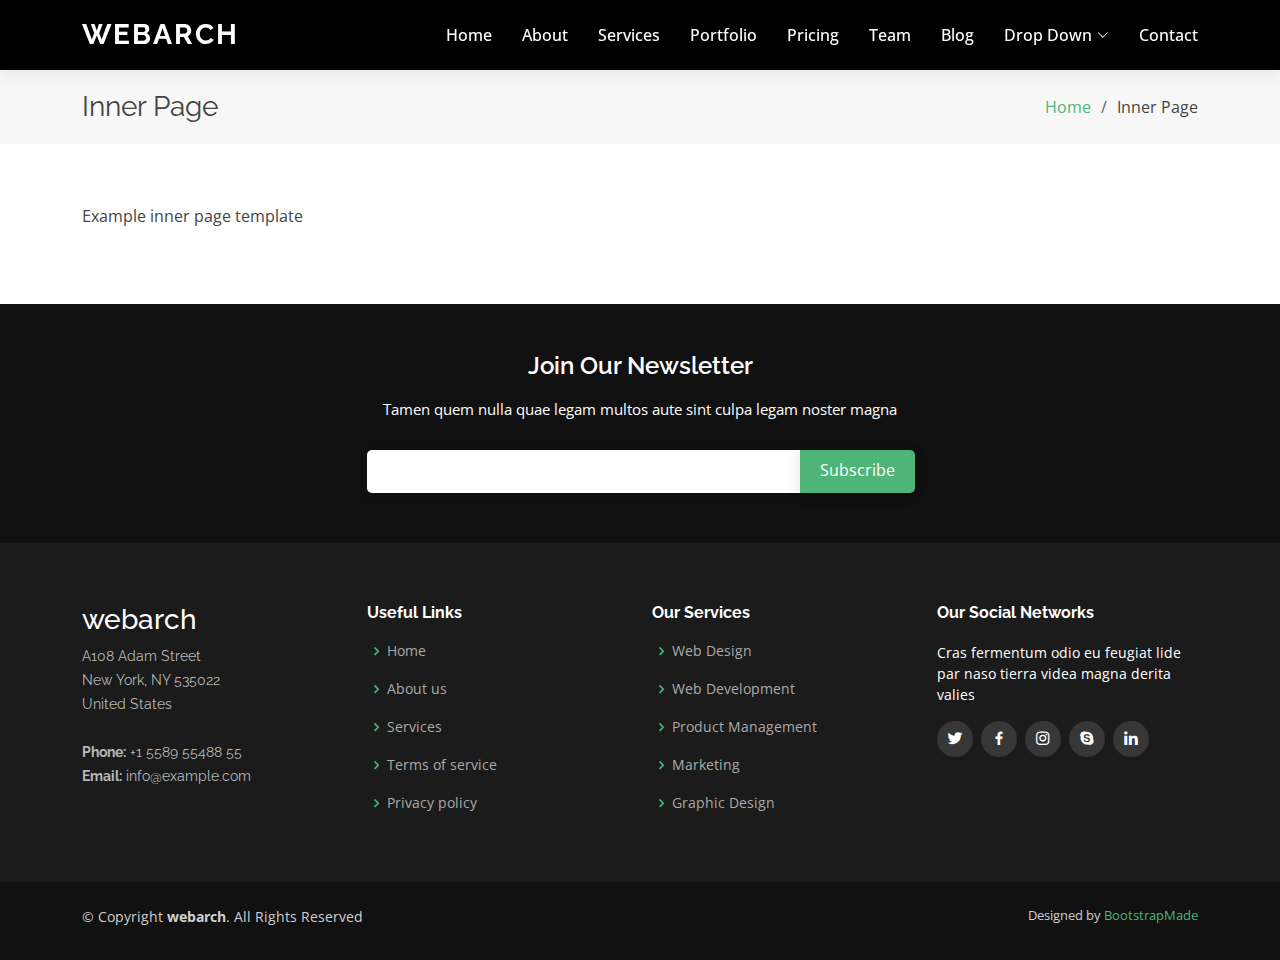
<file: inner-page.html>
<!DOCTYPE html>
<html lang="en">

<head>
  <meta charset="utf-8">
  <meta content="width=device-width, initial-scale=1.0" name="viewport">

  <title>Inner Page - webarch Bootstrap Template</title>
  <meta content="" name="description">
  <meta content="" name="keywords">

  <!-- Favicons -->
  <link href="assets/img/favicon.png" rel="icon">
  <link href="assets/img/apple-touch-icon.png" rel="apple-touch-icon">

  <!-- Google Fonts -->
  <link href="https://fonts.googleapis.com/css?family=Open+Sans:300,300i,400,400i,600,600i,700,700i|Raleway:300,300i,400,400i,500,500i,600,600i,700,700i|Poppins:300,300i,400,400i,500,500i,600,600i,700,700i" rel="stylesheet">

  <!-- Vendor CSS Files -->
  <link href="assets/vendor/aos/aos.css" rel="stylesheet">
  <link href="assets/vendor/bootstrap/css/bootstrap.min.css" rel="stylesheet">
  <link href="assets/vendor/bootstrap-icons/bootstrap-icons.css" rel="stylesheet">
  <link href="assets/vendor/boxicons/css/boxicons.min.css" rel="stylesheet">
  <link href="assets/vendor/glightbox/css/glightbox.min.css" rel="stylesheet">
  <link href="assets/vendor/swiper/swiper-bundle.min.css" rel="stylesheet">

  <!-- Template Main CSS File -->
  <link href="assets/css/style.css" rel="stylesheet">

  <!-- =======================================================
  * Template Name: webarch
  * Updated: Jul 27 2023 with Bootstrap v5.3.1
  * Template URL: https://bootstrapmade.com/webarch-responsive-bootstrap-website-template/
  * Author: BootstrapMade.com
  * License: https://bootstrapmade.com/license/
  ======================================================== -->
</head>

<body>
  <div class="wrap">

    <!-- ======= Header ======= -->
    <header id="header" class="d-flex align-items-center">
      <div class="container d-flex align-items-center justify-content-between">

        <div class="logo">
          <h1 class="text-light"><a href="index.html"><span>webarch</span></a></h1>
          <!-- Uncomment below if you prefer to use an image logo -->
          <!-- <a href="index.html"><img src="assets/img/logo.png" alt="" class="img-fluid"></a>-->
        </div>

        <nav id="navbar" class="navbar">
          <ul>
            <li><a class="nav-link scrollto " href="#hero">Home</a></li>
            <li><a class="nav-link scrollto" href="#about">About</a></li>
            <li><a class="nav-link scrollto" href="#services">Services</a></li>
            <li><a class="nav-link scrollto " href="#portfolio">Portfolio</a></li>
            <li><a class="nav-link scrollto" href="#pricing">Pricing</a></li>
            <li><a class="nav-link scrollto" href="#team">Team</a></li>
            <li><a href="blog.html">Blog</a></li>
            <li class="dropdown"><a href="#"><span>Drop Down</span> <i class="bi bi-chevron-down"></i></a>
              <ul>
                <li><a href="#">Drop Down 1</a></li>
                <li class="dropdown"><a href="#"><span>Deep Drop Down</span> <i class="bi bi-chevron-right"></i></a>
                  <ul>
                    <li><a href="#">Deep Drop Down 1</a></li>
                    <li><a href="#">Deep Drop Down 2</a></li>
                    <li><a href="#">Deep Drop Down 3</a></li>
                    <li><a href="#">Deep Drop Down 4</a></li>
                    <li><a href="#">Deep Drop Down 5</a></li>
                  </ul>
                </li>
                <li><a href="#">Drop Down 2</a></li>
                <li><a href="#">Drop Down 3</a></li>
                <li><a href="#">Drop Down 4</a></li>
              </ul>
            </li>
            <li><a class="nav-link scrollto" href="#contact">Contact</a></li>
          </ul>
          <i class="bi bi-list mobile-nav-toggle"></i>
        </nav><!-- .navbar -->

      </div>
    </header><!-- End Header -->

    <main id="main">

      <!-- ======= Breadcrumbs ======= -->
      <section class="breadcrumbs">
        <div class="container">

          <div class="d-flex justify-content-between align-items-center">
            <h2>Inner Page</h2>
            <ol>
              <li><a href="index.html">Home</a></li>
              <li>Inner Page</li>
            </ol>
          </div>

        </div>
      </section><!-- End Breadcrumbs -->

      <section class="inner-page">
        <div class="container">
          <p>
            Example inner page template
          </p>
        </div>
      </section>

    </main><!-- End #main -->

    <!-- ======= Footer ======= -->
    <footer id="footer">

      <div class="footer-newsletter">
        <div class="container">
          <div class="row justify-content-center">
            <div class="col-lg-6">
              <h4>Join Our Newsletter</h4>
              <p>Tamen quem nulla quae legam multos aute sint culpa legam noster magna</p>
              <form action="" method="post">
                <input type="email" name="email"><input type="submit" value="Subscribe">
              </form>
            </div>
          </div>
        </div>
      </div>

      <div class="footer-top">
        <div class="container">
          <div class="row">

            <div class="col-lg-3 col-md-6 footer-contact">
              <h3>webarch</h3>
              <p>
                A108 Adam Street <br>
                New York, NY 535022<br>
                United States <br><br>
                <strong>Phone:</strong> +1 5589 55488 55<br>
                <strong>Email:</strong> info@example.com<br>
              </p>
            </div>

            <div class="col-lg-3 col-md-6 footer-links">
              <h4>Useful Links</h4>
              <ul>
                <li><i class="bx bx-chevron-right"></i> <a href="#">Home</a></li>
                <li><i class="bx bx-chevron-right"></i> <a href="#">About us</a></li>
                <li><i class="bx bx-chevron-right"></i> <a href="#">Services</a></li>
                <li><i class="bx bx-chevron-right"></i> <a href="#">Terms of service</a></li>
                <li><i class="bx bx-chevron-right"></i> <a href="#">Privacy policy</a></li>
              </ul>
            </div>

            <div class="col-lg-3 col-md-6 footer-links">
              <h4>Our Services</h4>
              <ul>
                <li><i class="bx bx-chevron-right"></i> <a href="#">Web Design</a></li>
                <li><i class="bx bx-chevron-right"></i> <a href="#">Web Development</a></li>
                <li><i class="bx bx-chevron-right"></i> <a href="#">Product Management</a></li>
                <li><i class="bx bx-chevron-right"></i> <a href="#">Marketing</a></li>
                <li><i class="bx bx-chevron-right"></i> <a href="#">Graphic Design</a></li>
              </ul>
            </div>

            <div class="col-lg-3 col-md-6 footer-links">
              <h4>Our Social Networks</h4>
              <p>Cras fermentum odio eu feugiat lide par naso tierra videa magna derita valies</p>
              <div class="social-links mt-3">
                <a href="#" class="twitter"><i class="bx bxl-twitter"></i></a>
                <a href="#" class="facebook"><i class="bx bxl-facebook"></i></a>
                <a href="#" class="instagram"><i class="bx bxl-instagram"></i></a>
                <a href="#" class="google-plus"><i class="bx bxl-skype"></i></a>
                <a href="#" class="linkedin"><i class="bx bxl-linkedin"></i></a>
              </div>
            </div>

          </div>
        </div>
      </div>

      <div class="container py-4">
        <div class="copyright">
          &copy; Copyright <strong><span>webarch</span></strong>. All Rights Reserved
        </div>
        <div class="credits">
          <!-- All the links in the footer should remain intact. -->
          <!-- You can delete the links only if you purchased the pro version. -->
          <!-- Licensing information: https://bootstrapmade.com/license/ -->
          <!-- Purchase the pro version with working PHP/AJAX contact form: https://bootstrapmade.com/webarch-responsive-bootstrap-website-template/ -->
          Designed by <a href="https://bootstrapmade.com/">BootstrapMade</a>
        </div>
      </div>
    </footer><!-- End Footer -->

  </div>

  <a href="#" class="back-to-top d-flex align-items-center justify-content-center"><i class="bi bi-arrow-up-short"></i></a>

  <!-- Vendor JS Files -->
  <script src="assets/vendor/aos/aos.js"></script>
  <script src="assets/vendor/bootstrap/js/bootstrap.bundle.min.js"></script>
  <script src="assets/vendor/glightbox/js/glightbox.min.js"></script>
  <script src="assets/vendor/isotope-layout/isotope.pkgd.min.js"></script>
  <script src="assets/vendor/swiper/swiper-bundle.min.js"></script>
  <script src="assets/vendor/php-email-form/validate.js"></script>

  <!-- Template Main JS File -->
  <script src="assets/js/main.js"></script>

</body>

</html>
</file>
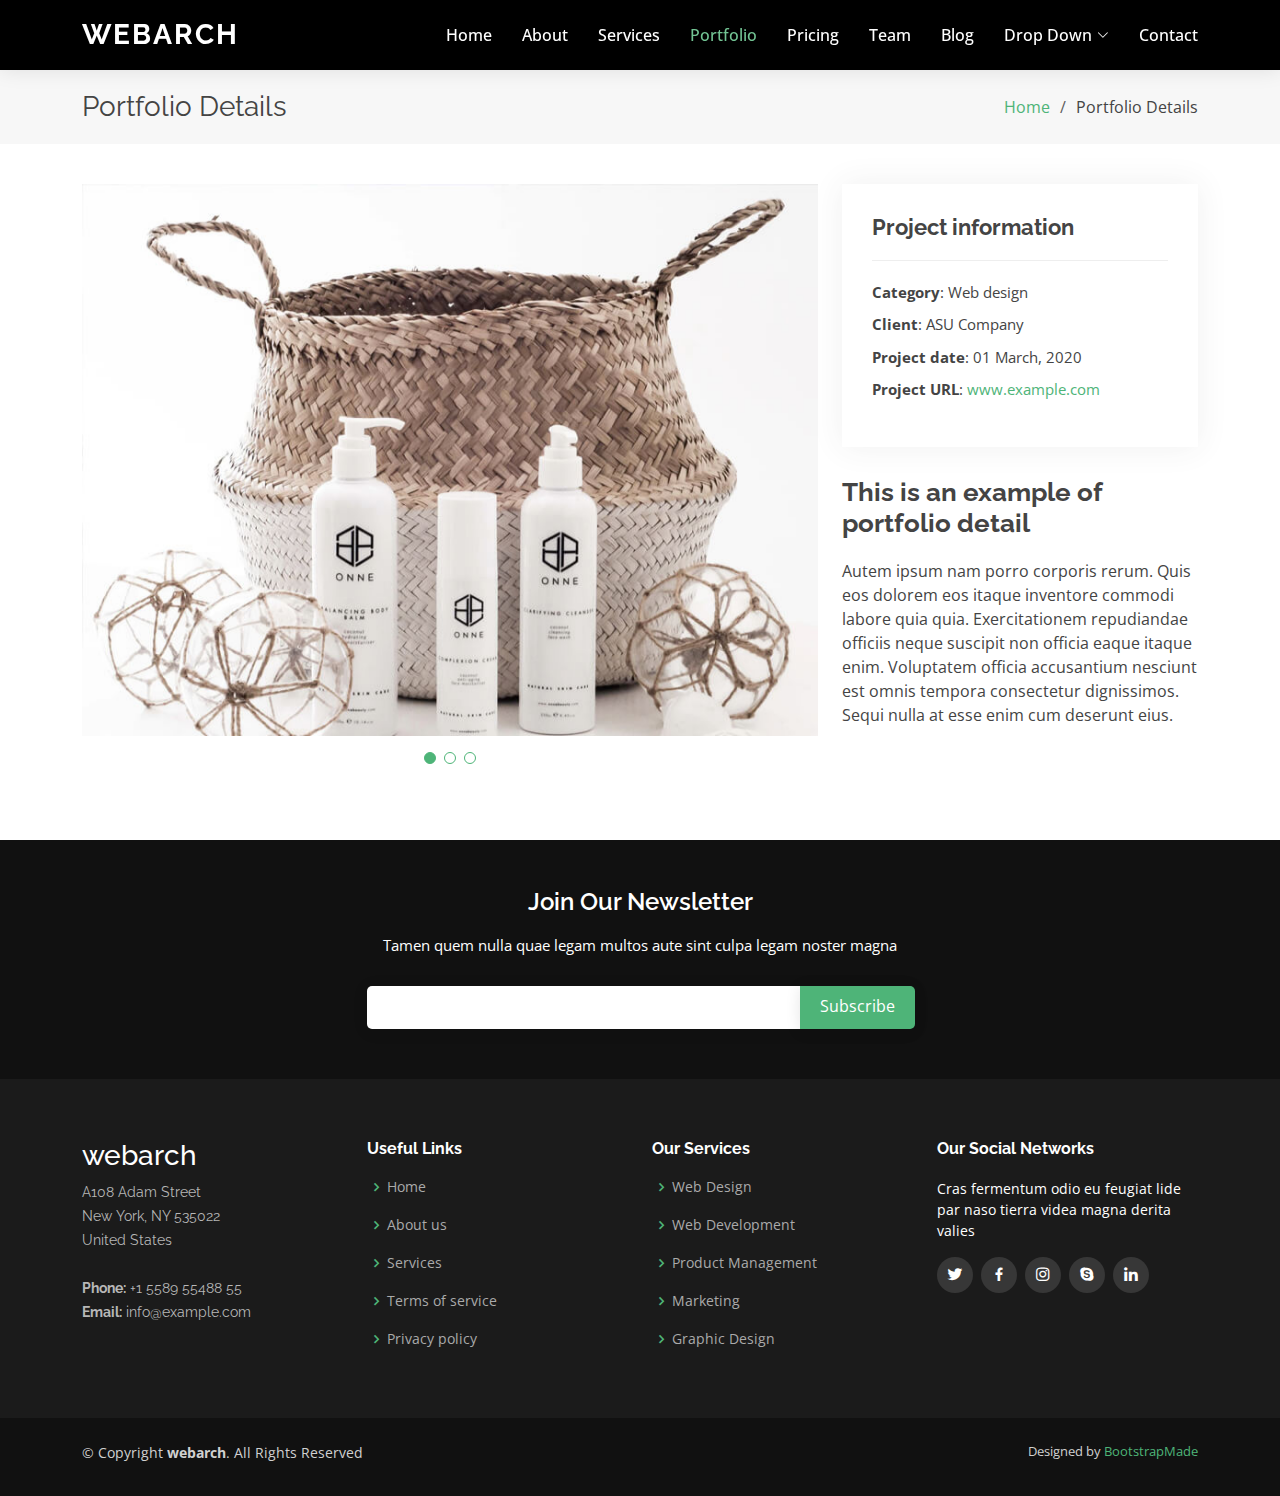
<file: portfolio-details.html>
<!DOCTYPE html>
<html lang="en">

<head>
  <meta charset="utf-8">
  <meta content="width=device-width, initial-scale=1.0" name="viewport">

  <title>Portfolio Details - webarch Bootstrap Template</title>
  <meta content="" name="description">
  <meta content="" name="keywords">

  <!-- Favicons -->
  <link href="assets/img/favicon.png" rel="icon">
  <link href="assets/img/apple-touch-icon.png" rel="apple-touch-icon">

  <!-- Google Fonts -->
  <link href="https://fonts.googleapis.com/css?family=Open+Sans:300,300i,400,400i,600,600i,700,700i|Raleway:300,300i,400,400i,500,500i,600,600i,700,700i|Poppins:300,300i,400,400i,500,500i,600,600i,700,700i" rel="stylesheet">

  <!-- Vendor CSS Files -->
  <link href="assets/vendor/aos/aos.css" rel="stylesheet">
  <link href="assets/vendor/bootstrap/css/bootstrap.min.css" rel="stylesheet">
  <link href="assets/vendor/bootstrap-icons/bootstrap-icons.css" rel="stylesheet">
  <link href="assets/vendor/boxicons/css/boxicons.min.css" rel="stylesheet">
  <link href="assets/vendor/glightbox/css/glightbox.min.css" rel="stylesheet">
  <link href="assets/vendor/swiper/swiper-bundle.min.css" rel="stylesheet">

  <!-- Template Main CSS File -->
  <link href="assets/css/style.css" rel="stylesheet">

  <!-- =======================================================
  * Template Name: webarch
  * Updated: Jul 27 2023 with Bootstrap v5.3.1
  * Template URL: https://bootstrapmade.com/webarch-responsive-bootstrap-website-template/
  * Author: BootstrapMade.com
  * License: https://bootstrapmade.com/license/
  ======================================================== -->
</head>

<body>
  <div class="wrap">

    <!-- ======= Header ======= -->
    <header id="header" class="d-flex align-items-center">
      <div class="container d-flex align-items-center justify-content-between">

        <div class="logo">
          <h1 class="text-light"><a href="index.html"><span>webarch</span></a></h1>
          <!-- Uncomment below if you prefer to use an image logo -->
          <!-- <a href="index.html"><img src="assets/img/logo.png" alt="" class="img-fluid"></a>-->
        </div>

        <nav id="navbar" class="navbar">
          <ul>
            <li><a class="nav-link scrollto " href="#hero">Home</a></li>
            <li><a class="nav-link scrollto" href="#about">About</a></li>
            <li><a class="nav-link scrollto" href="#services">Services</a></li>
            <li><a class="nav-link scrollto active" href="#portfolio">Portfolio</a></li>
            <li><a class="nav-link scrollto" href="#pricing">Pricing</a></li>
            <li><a class="nav-link scrollto" href="#team">Team</a></li>
            <li><a href="blog.html">Blog</a></li>
            <li class="dropdown"><a href="#"><span>Drop Down</span> <i class="bi bi-chevron-down"></i></a>
              <ul>
                <li><a href="#">Drop Down 1</a></li>
                <li class="dropdown"><a href="#"><span>Deep Drop Down</span> <i class="bi bi-chevron-right"></i></a>
                  <ul>
                    <li><a href="#">Deep Drop Down 1</a></li>
                    <li><a href="#">Deep Drop Down 2</a></li>
                    <li><a href="#">Deep Drop Down 3</a></li>
                    <li><a href="#">Deep Drop Down 4</a></li>
                    <li><a href="#">Deep Drop Down 5</a></li>
                  </ul>
                </li>
                <li><a href="#">Drop Down 2</a></li>
                <li><a href="#">Drop Down 3</a></li>
                <li><a href="#">Drop Down 4</a></li>
              </ul>
            </li>
            <li><a class="nav-link scrollto" href="#contact">Contact</a></li>
          </ul>
          <i class="bi bi-list mobile-nav-toggle"></i>
        </nav><!-- .navbar -->

      </div>
    </header><!-- End Header -->

    <main id="main">

      <!-- ======= Breadcrumbs ======= -->
      <section id="breadcrumbs" class="breadcrumbs" data-aos="fade-up">
        <div class="container">

          <div class="d-flex justify-content-between align-items-center">
            <h2>Portfolio Details</h2>
            <ol>
              <li><a href="index.html">Home</a></li>
              <li>Portfolio Details</li>
            </ol>
          </div>

        </div>
      </section><!-- End Breadcrumbs -->

      <!-- ======= Portfolio Details Section ======= -->
      <section id="portfolio-details" class="portfolio-details">
        <div class="container">

          <div class="row gy-4">

            <div class="col-lg-8">
              <div class="portfolio-details-slider swiper">
                <div class="swiper-wrapper align-items-center">

                  <div class="swiper-slide">
                    <img src="assets/img/portfolio/portfolio-1.jpg" alt="">
                  </div>

                  <div class="swiper-slide">
                    <img src="assets/img/portfolio/portfolio-2.jpg" alt="">
                  </div>

                  <div class="swiper-slide">
                    <img src="assets/img/portfolio/portfolio-3.jpg" alt="">
                  </div>

                </div>
                <div class="swiper-pagination"></div>
              </div>
            </div>

            <div class="col-lg-4">
              <div class="portfolio-info">
                <h3>Project information</h3>
                <ul>
                  <li><strong>Category</strong>: Web design</li>
                  <li><strong>Client</strong>: ASU Company</li>
                  <li><strong>Project date</strong>: 01 March, 2020</li>
                  <li><strong>Project URL</strong>: <a href="#">www.example.com</a></li>
                </ul>
              </div>
              <div class="portfolio-description">
                <h2>This is an example of portfolio detail</h2>
                <p>
                  Autem ipsum nam porro corporis rerum. Quis eos dolorem eos itaque inventore commodi labore quia quia. Exercitationem repudiandae officiis neque suscipit non officia eaque itaque enim. Voluptatem officia accusantium nesciunt est omnis tempora consectetur dignissimos. Sequi nulla at esse enim cum deserunt eius.
                </p>
              </div>
            </div>

          </div>

        </div>
      </section><!-- End Portfolio Details Section -->

    </main><!-- End #main -->

    <!-- ======= Footer ======= -->
    <footer id="footer">

      <div class="footer-newsletter">
        <div class="container">
          <div class="row justify-content-center">
            <div class="col-lg-6">
              <h4>Join Our Newsletter</h4>
              <p>Tamen quem nulla quae legam multos aute sint culpa legam noster magna</p>
              <form action="" method="post">
                <input type="email" name="email"><input type="submit" value="Subscribe">
              </form>
            </div>
          </div>
        </div>
      </div>

      <div class="footer-top">
        <div class="container">
          <div class="row">

            <div class="col-lg-3 col-md-6 footer-contact">
              <h3>webarch</h3>
              <p>
                A108 Adam Street <br>
                New York, NY 535022<br>
                United States <br><br>
                <strong>Phone:</strong> +1 5589 55488 55<br>
                <strong>Email:</strong> info@example.com<br>
              </p>
            </div>

            <div class="col-lg-3 col-md-6 footer-links">
              <h4>Useful Links</h4>
              <ul>
                <li><i class="bx bx-chevron-right"></i> <a href="#">Home</a></li>
                <li><i class="bx bx-chevron-right"></i> <a href="#">About us</a></li>
                <li><i class="bx bx-chevron-right"></i> <a href="#">Services</a></li>
                <li><i class="bx bx-chevron-right"></i> <a href="#">Terms of service</a></li>
                <li><i class="bx bx-chevron-right"></i> <a href="#">Privacy policy</a></li>
              </ul>
            </div>

            <div class="col-lg-3 col-md-6 footer-links">
              <h4>Our Services</h4>
              <ul>
                <li><i class="bx bx-chevron-right"></i> <a href="#">Web Design</a></li>
                <li><i class="bx bx-chevron-right"></i> <a href="#">Web Development</a></li>
                <li><i class="bx bx-chevron-right"></i> <a href="#">Product Management</a></li>
                <li><i class="bx bx-chevron-right"></i> <a href="#">Marketing</a></li>
                <li><i class="bx bx-chevron-right"></i> <a href="#">Graphic Design</a></li>
              </ul>
            </div>

            <div class="col-lg-3 col-md-6 footer-links">
              <h4>Our Social Networks</h4>
              <p>Cras fermentum odio eu feugiat lide par naso tierra videa magna derita valies</p>
              <div class="social-links mt-3">
                <a href="#" class="twitter"><i class="bx bxl-twitter"></i></a>
                <a href="#" class="facebook"><i class="bx bxl-facebook"></i></a>
                <a href="#" class="instagram"><i class="bx bxl-instagram"></i></a>
                <a href="#" class="google-plus"><i class="bx bxl-skype"></i></a>
                <a href="#" class="linkedin"><i class="bx bxl-linkedin"></i></a>
              </div>
            </div>

          </div>
        </div>
      </div>

      <div class="container py-4">
        <div class="copyright">
          &copy; Copyright <strong><span>webarch</span></strong>. All Rights Reserved
        </div>
        <div class="credits">
          <!-- All the links in the footer should remain intact. -->
          <!-- You can delete the links only if you purchased the pro version. -->
          <!-- Licensing information: https://bootstrapmade.com/license/ -->
          <!-- Purchase the pro version with working PHP/AJAX contact form: https://bootstrapmade.com/webarch-responsive-bootstrap-website-template/ -->
          Designed by <a href="https://bootstrapmade.com/">BootstrapMade</a>
        </div>
      </div>
    </footer><!-- End Footer -->

  </div>

  <a href="#" class="back-to-top d-flex align-items-center justify-content-center"><i class="bi bi-arrow-up-short"></i></a>

  <!-- Vendor JS Files -->
  <script src="assets/vendor/aos/aos.js"></script>
  <script src="assets/vendor/bootstrap/js/bootstrap.bundle.min.js"></script>
  <script src="assets/vendor/glightbox/js/glightbox.min.js"></script>
  <script src="assets/vendor/isotope-layout/isotope.pkgd.min.js"></script>
  <script src="assets/vendor/swiper/swiper-bundle.min.js"></script>
  <script src="assets/vendor/php-email-form/validate.js"></script>

  <!-- Template Main JS File -->
  <script src="assets/js/main.js"></script>

</body>

</html>
</file>
<file: assets/css/style.css>
/*--------------------------------------------------------------
# General
--------------------------------------------------------------*/
body {
  font-family: "Open Sans", sans-serif;
  color: #444444;
  background-color: #f4f4f4;
}

::-webkit-scrollbar{
  display: none;
}

a {
  color: #4eb478;
  text-decoration: none;
}

a:hover {
  color: #72c393;
  text-decoration: none;
}

h1,
h2,
h3,
h4,
h5,
h6 {
  font-family: "Raleway", sans-serif;
}

.wrap {
  max-width: 1440px;
  margin: auto;
  background: #fff;
  box-shadow: 0px 2px 15px rgba(0, 0, 0, 0.1);
}

/*--------------------------------------------------------------
# Back to top button
--------------------------------------------------------------*/
.back-to-top {
  position: fixed;
  visibility: hidden;
  opacity: 0;
  right: 15px;
  bottom: 15px;
  z-index: 996;
  background: #4eb478;
  width: 40px;
  height: 40px;
  border-radius: 4px;
  transition: all 0.4s;
}

.back-to-top i {
  font-size: 28px;
  color: #fff;
  line-height: 0;
}

.back-to-top:hover {
  background: #6bc08e;
  color: #fff;
}

.back-to-top.active {
  visibility: visible;
  opacity: 1;
}

/*--------------------------------------------------------------
# Disable AOS delay on mobile
--------------------------------------------------------------*/
@media screen and (max-width: 768px) {
  [data-aos-delay] {
    transition-delay: 0 !important;
  }
}

/*--------------------------------------------------------------
# Header
--------------------------------------------------------------*/
#header {
  height: 70px;
  z-index: 997;
  transition: all 0.5s;
  background: #000;
  box-shadow: 0px 0px 20px 0px rgba(0, 0, 0, 0.1);
}

#header .logo h1 {
  font-size: 28px;
  margin: 0;
  line-height: 1;
  font-weight: 700;
  letter-spacing: 2px;
  text-transform: uppercase;
}

#header .logo h1 a,
#header .logo h1 a:hover {
  color: #fff;
  text-decoration: none;
}

#header .logo img {
  padding: 0;
  margin: 0;
  max-height: 40px;
}

.scrolled-offset {
  margin-top: 70px;
}

/*--------------------------------------------------------------
# Navigation Menu
--------------------------------------------------------------*/
/**
* Desktop Navigation 
*/
.navbar {
  padding: 0;
}

.navbar ul {
  margin: 0;
  padding: 0;
  display: flex;
  list-style: none;
  align-items: center;
}

.navbar li {
  position: relative;
}

.navbar a,
.navbar a:focus {
  display: flex;
  align-items: center;
  justify-content: space-between;
  padding: 10px 0 10px 30px;
  font-size: 16px;
  font-weight: 500;
  color: #fff;
  white-space: nowrap;
  transition: 0.3s;
}

.navbar a i,
.navbar a:focus i {
  font-size: 12px;
  line-height: 0;
  margin-left: 5px;
}

.navbar a:hover,
.navbar .active,
.navbar .active:focus,
.navbar li:hover>a {
  color: #72c393;
}

.navbar .dropdown ul {
  display: block;
  position: absolute;
  left: 14px;
  top: calc(100% + 30px);
  margin: 0;
  padding: 10px 0;
  z-index: 99;
  opacity: 0;
  visibility: hidden;
  background: #fff;
  box-shadow: 0px 0px 30px rgba(127, 137, 161, 0.25);
  transition: 0.3s;
}

.navbar .dropdown ul li {
  min-width: 200px;
}

.navbar .dropdown ul a {
  padding: 10px 20px;
  font-size: 15px;
  color: #444444;
}

.navbar .dropdown ul a i {
  font-size: 12px;
}

.navbar .dropdown ul a:hover,
.navbar .dropdown ul .active:hover,
.navbar .dropdown ul li:hover>a {
  color: #4eb478;
}

.navbar .dropdown:hover>ul {
  opacity: 1;
  top: 100%;
  visibility: visible;
}

.navbar .dropdown .dropdown ul {
  top: 0;
  left: calc(100% - 30px);
  visibility: hidden;
}

.navbar .dropdown .dropdown:hover>ul {
  opacity: 1;
  top: 0;
  left: 100%;
  visibility: visible;
}

@media (max-width: 1366px) {
  .navbar .dropdown .dropdown ul {
    left: -90%;
  }

  .navbar .dropdown .dropdown:hover>ul {
    left: -100%;
  }
}

/**
* Mobile Navigation 
*/
.mobile-nav-toggle {
  color: #fff;
  font-size: 28px;
  cursor: pointer;
  display: none;
  line-height: 0;
  transition: 0.5s;
}

@media (max-width: 991px) {
  .mobile-nav-toggle {
    display: block;
  }

  .navbar ul {
    display: none;
  }
}

.navbar-mobile {
  position: fixed;
  overflow: hidden;
  top: 0;
  right: 0;
  left: 0;
  bottom: 0;
  background: rgba(43, 43, 43, 0.9);
  transition: 0.3s;
  z-index: 999;
}

.navbar-mobile .mobile-nav-toggle {
  position: absolute;
  top: 15px;
  right: 15px;
}

.navbar-mobile ul {
  display: block;
  position: absolute;
  top: 55px;
  right: 15px;
  bottom: 15px;
  left: 15px;
  padding: 10px 0;
  background-color: #fff;
  overflow-y: auto;
  transition: 0.3s;
}

.navbar-mobile a,
.navbar-mobile a:focus {
  padding: 10px 20px;
  font-size: 15px;
  color: #444444;
}

.navbar-mobile a:hover,
.navbar-mobile .active,
.navbar-mobile li:hover>a {
  color: #4eb478;
}

.navbar-mobile .getstarted,
.navbar-mobile .getstarted:focus {
  margin: 15px;
}

.navbar-mobile .dropdown ul {
  position: static;
  display: none;
  margin: 10px 20px;
  padding: 10px 0;
  z-index: 99;
  opacity: 1;
  visibility: visible;
  background: #fff;
  box-shadow: 0px 0px 30px rgba(127, 137, 161, 0.25);
}

.navbar-mobile .dropdown ul li {
  min-width: 200px;
}

.navbar-mobile .dropdown ul a {
  padding: 10px 20px;
}

.navbar-mobile .dropdown ul a i {
  font-size: 12px;
}

.navbar-mobile .dropdown ul a:hover,
.navbar-mobile .dropdown ul .active:hover,
.navbar-mobile .dropdown ul li:hover>a {
  color: #4eb478;
}

.navbar-mobile .dropdown>.dropdown-active {
  display: block;
}

/*--------------------------------------------------------------
# Hero Section
--------------------------------------------------------------*/
#hero {
  width: 100%;
  height: 80vh;
  background: url("../img/hero-bg.jpg") top center;
  background-size: cover;
  position: relative;
  border-bottom: 1px solid #222;
}

#hero:before {
  content: "";
  background: rgba(0, 0, 0, 0.7);
  position: absolute;
  bottom: 0;
  top: 0;
  left: 0;
  right: 0;
}

#hero .hero-container {
  position: absolute;
  bottom: 0;
  top: 0;
  left: 0;
  right: 0;
  display: flex;
  justify-content: center;
  align-items: center;
  flex-direction: column;
  text-align: center;
  padding: 0 15px;
}

#hero h1 {
  margin: 0 0 30px 0;
  font-size: 48px;
  font-weight: 700;
  line-height: 56px;
  color: #fff;
}

#hero h2 {
  color: #eee;
  margin-bottom: 40px;
  font-size: 22px;
}

#hero .btn-get-started {
  font-family: "Raleway", sans-serif;
  font-weight: 500;
  font-size: 16px;
  letter-spacing: 2px;
  display: inline-block;
  padding: 10px 28px;
  border-radius: 5px;
  transition: 0.5s;
  border: 2px solid #4eb478;
  color: #fff;
}

#hero .btn-get-started:hover {
  background: #4eb478;
  border: 2px solid #4eb478;
}

@media (min-width: 1024px) {
  #hero {
    background-attachment: fixed;
  }

  #hero h1,
  #hero h2 {
    width: 50%;
  }
}

@media (max-width: 768px) {
  #hero {
    height: 100vh;
  }

  #hero h1 {
    font-size: 28px;
    line-height: 36px;
  }

  #hero h2 {
    font-size: 18px;
    line-height: 24px;
    margin-bottom: 30px;
  }
}

/*--------------------------------------------------------------
# Sections General
--------------------------------------------------------------*/
section {
  padding: 60px 0;
  overflow: hidden;
}

.section-bg {
  background-color: #fafdfb;
}

.section-title {
  text-align: center;
  padding: 30px 0;
  position: relative;
}

.section-title h2 {
  font-size: 32px;
  font-weight: 700;
  text-transform: uppercase;
  margin-bottom: 20px;
  padding-bottom: 0;
  color: #4eb478;
  position: relative;
  z-index: 2;
}

.section-title span {
  position: absolute;
  top: 30px;
  color: #f4f4f4;
  left: 0;
  right: 0;
  z-index: 1;
  font-weight: 700;
  font-size: 52px;
  text-transform: uppercase;
  line-height: 0;
}

.section-title p {
  margin-bottom: 0;
  position: relative;
  z-index: 2;
}

@media (max-width: 575px) {
  .section-title h2 {
    font-size: 28px;
    margin-bottom: 15px;
  }

  .section-title span {
    font-size: 38px;
  }
}

/*--------------------------------------------------------------
# About
--------------------------------------------------------------*/
.about .content {
  padding-left: 30px;
}

.about .content h3 {
  font-weight: 700;
  font-size: 34px;
}

.about .content p {
  margin-bottom: 0;
}

.about .content .icon-box {
  margin-top: 25px;
}

.about .content .icon-box h4 {
  font-size: 20px;
  font-weight: 700;
  margin: 5px 0 10px 60px;
}

.about .content .icon-box i {
  font-size: 48px;
  float: left;
  color: #4eb478;
}

.about .content .icon-box p {
  font-size: 15px;
  color: #848484;
  margin-left: 60px;
}

.about .image {
  background-position: center center;
  background-repeat: no-repeat;
  background-size: cover;
  min-height: 400px;
}

@media (max-width: 991px) {
  .about {
    padding-left: 0;
  }

  .about .image {
    text-align: center;
  }

  .about .image img {
    max-width: 80%;
  }
}

@media (max-width: 667px) {
  .about .image img {
    max-width: 100%;
  }
}

/*--------------------------------------------------------------
# Clients
--------------------------------------------------------------*/
.clients {
  background: #f4f4f4;
  padding: 15px 0;
  text-align: center;
}

.clients img {
  width: 50%;
  filter: grayscale(100);
  transition: all 0.4s ease-in-out;
  display: inline-block;
  padding: 15px 0;
}

.clients img:hover {
  filter: none;
  transform: scale(1.2);
}

@media (max-width: 768px) {
  .clients img {
    width: 40%;
  }
}

@media (max-width: 575px) {
  .clients img {
    width: 50%;
  }
}

/*--------------------------------------------------------------
# Features
--------------------------------------------------------------*/
.features .card {
  border-radius: 5px;
  overflow: hidden;
  border: 0;
  background: #f7f7f7;
  position: relative;
  transition: 0.3s;
}

.features .card-body {
  padding-top: 20px;
  position: relative;
}

.features .card-body i {
  font-size: 120px;
  color: #e7e7e7;
  text-align: center;
  position: absolute;
  left: 50%;
  top: 50%;
  transform: translateX(-50%) translateY(-50%);
  z-index: 1;
}

.features .card-title {
  font-weight: 700;
  position: relative;
  z-index: 2;
}

.features .card-title a {
  color: #444444;
  transition: 0.3s;
}

.features .card-text {
  position: relative;
  z-index: 2;
  color: #5e5e5e;
}

.features .card:hover {
  box-shadow: 0px 2px 15px rgba(0, 0, 0, 0.1);
  background: #fff;
}

.features .card:hover .card-title a {
  color: #4eb478;
}

@media (max-width: 1024px) {
  .features {
    background-attachment: scroll;
  }
}

/*--------------------------------------------------------------
# Cta
--------------------------------------------------------------*/
.cta {
  background: linear-gradient(rgba(2, 2, 2, 0.6), rgba(0, 0, 0, 0.8)), url("../img/cta-bg.jpg") fixed center center;
  background-size: cover;
  padding: 60px 0;
}

.cta h3 {
  color: #fff;
  font-size: 28px;
  font-weight: 700;
}

.cta p {
  color: #fff;
}

.cta .cta-btn {
  font-family: "Raleway", sans-serif;
  font-weight: 600;
  font-size: 16px;
  letter-spacing: 1px;
  display: inline-block;
  padding: 8px 28px;
  border-radius: 5px;
  transition: 0.3s;
  margin-top: 10px;
  border: 2px solid #fff;
  color: #fff;
}

.cta .cta-btn:hover {
  background: #4eb478;
  border: 2px solid #4eb478;
}

/*--------------------------------------------------------------
# Services
--------------------------------------------------------------*/
.services {
  padding-bottom: 30px;
}

.services .icon-box {
  margin-bottom: 20px;
  padding: 30px 15px;
  border-radius: 6px;
  background: #fff;
}

.services .icon-box i {
  float: left;
  color: #4eb478;
  font-size: 40px;
  line-height: 0;
}

.services .icon-box h4 {
  margin-left: 70px;
  font-weight: 700;
  margin-bottom: 15px;
  font-size: 18px;
}

.services .icon-box h4 a {
  color: #444444;
  transition: 0.3s;
}

.services .icon-box .icon-box:hover h4 a {
  color: #4eb478;
}

.services .icon-box p {
  margin-left: 70px;
  line-height: 24px;
  font-size: 14px;
}

/*--------------------------------------------------------------
# Portfolio
--------------------------------------------------------------*/
.portfolio .portfolio-item {
  margin-bottom: 30px;
}

.portfolio #portfolio-flters {
  padding: 0;
  margin: 0 auto 35px auto;
  list-style: none;
  text-align: center;
  border-radius: 50px;
  padding: 2px 15px;
}

.portfolio #portfolio-flters li {
  cursor: pointer;
  display: inline-block;
  padding: 10px 15px;
  font-size: 14px;
  font-weight: 600;
  line-height: 1;
  text-transform: uppercase;
  color: #444444;
  transition: all 0.3s ease-in-out;
}

.portfolio #portfolio-flters li:hover,
.portfolio #portfolio-flters li.filter-active {
  color: #4eb478;
}

.portfolio #portfolio-flters li:last-child {
  margin-right: 0;
}

.portfolio .portfolio-wrap {
  transition: 0.3s;
  position: relative;
  overflow: hidden;
  z-index: 1;
}

.portfolio .portfolio-wrap::before {
  content: "";
  background: rgba(0, 0, 0, 0.6);
  position: absolute;
  left: 30px;
  right: 30px;
  top: 30px;
  bottom: 30px;
  transition: all ease-in-out 0.3s;
  z-index: 2;
  opacity: 0;
}

.portfolio .portfolio-wrap .portfolio-info {
  opacity: 0;
  position: absolute;
  top: 10%;
  left: 0;
  right: 0;
  text-align: center;
  z-index: 3;
  transition: all ease-in-out 0.3s;
}

.portfolio .portfolio-wrap .portfolio-info h4 {
  font-size: 20px;
  color: #fff;
  font-weight: 600;
}

.portfolio .portfolio-wrap .portfolio-info p {
  color: #ffffff;
  font-size: 14px;
  text-transform: uppercase;
}

.portfolio .portfolio-wrap .portfolio-links {
  opacity: 0;
  left: 0;
  right: 0;
  bottom: 10%;
  text-align: center;
  z-index: 3;
  position: absolute;
  transition: all ease-in-out 0.3s;
}

.portfolio .portfolio-wrap .portfolio-links a {
  color: #fff;
  margin: 0 2px;
  font-size: 28px;
  display: inline-block;
  transition: 0.3s;
}

.portfolio .portfolio-wrap .portfolio-links a:hover {
  color: #4eb478;
}

.portfolio .portfolio-wrap:hover::before {
  top: 0;
  left: 0;
  right: 0;
  bottom: 0;
  opacity: 1;
}

.portfolio .portfolio-wrap:hover .portfolio-info {
  opacity: 1;
  top: calc(50% - 48px);
}

.portfolio .portfolio-wrap:hover .portfolio-links {
  opacity: 1;
  bottom: calc(50% - 50px);
}

/*--------------------------------------------------------------
# Portfolio Details
--------------------------------------------------------------*/
.portfolio-details {
  padding-top: 40px;
}

.portfolio-details .portfolio-details-slider img {
  width: 100%;
}

.portfolio-details .portfolio-details-slider .swiper-pagination {
  margin-top: 20px;
  position: relative;
}

.portfolio-details .portfolio-details-slider .swiper-pagination .swiper-pagination-bullet {
  width: 12px;
  height: 12px;
  background-color: #fff;
  opacity: 1;
  border: 1px solid #4eb478;
}

.portfolio-details .portfolio-details-slider .swiper-pagination .swiper-pagination-bullet-active {
  background-color: #4eb478;
}

.portfolio-details .portfolio-info {
  padding: 30px;
  box-shadow: 0px 0 30px rgba(68, 68, 68, 0.08);
}

.portfolio-details .portfolio-info h3 {
  font-size: 22px;
  font-weight: 700;
  margin-bottom: 20px;
  padding-bottom: 20px;
  border-bottom: 1px solid #eee;
}

.portfolio-details .portfolio-info ul {
  list-style: none;
  padding: 0;
  font-size: 15px;
}

.portfolio-details .portfolio-info ul li+li {
  margin-top: 10px;
}

.portfolio-details .portfolio-description {
  padding-top: 30px;
}

.portfolio-details .portfolio-description h2 {
  font-size: 26px;
  font-weight: 700;
  margin-bottom: 20px;
}

.portfolio-details .portfolio-description p {
  padding: 0;
}

/*--------------------------------------------------------------
# Testimonials
--------------------------------------------------------------*/
.testimonials {
  padding: 80px 0;
  background: url("../img/testimonials-bg.jpg") no-repeat;
  background-position: center center;
  background-size: cover;
  position: relative;
}

.testimonials::before {
  content: "";
  position: absolute;
  left: 0;
  right: 0;
  top: 0;
  bottom: 0;
  background: rgba(17, 17, 17, 0.7);
}

.testimonials .section-header {
  margin-bottom: 40px;
}

.testimonials .testimonials-carousel,
.testimonials .testimonials-slider {
  overflow: hidden;
}

.testimonials .testimonial-item {
  text-align: center;
  color: #fff;
}

.testimonials .testimonial-item .testimonial-img {
  width: 100px;
  border-radius: 50%;
  border: 6px solid rgba(255, 255, 255, 0.15);
  margin: 0 auto;
}

.testimonials .testimonial-item h3 {
  font-size: 20px;
  font-weight: bold;
  margin: 10px 0 5px 0;
  color: #fff;
}

.testimonials .testimonial-item h4 {
  font-size: 14px;
  color: #ddd;
  margin: 0 0 15px 0;
}

.testimonials .testimonial-item .quote-icon-left,
.testimonials .testimonial-item .quote-icon-right {
  color: rgba(255, 255, 255, 0.4);
  font-size: 26px;
}

.testimonials .testimonial-item .quote-icon-left {
  display: inline-block;
  left: -5px;
  position: relative;
}

.testimonials .testimonial-item .quote-icon-right {
  display: inline-block;
  right: -5px;
  position: relative;
  top: 10px;
}

.testimonials .testimonial-item p {
  font-style: italic;
  margin: 0 auto 15px auto;
  color: #eee;
}

.testimonials .swiper-pagination {
  margin-top: 20px;
  position: relative;
}

.testimonials .swiper-pagination .swiper-pagination-bullet {
  width: 12px;
  height: 12px;
  background-color: rgba(255, 255, 255, 0.5);
  opacity: 1;
}

.testimonials .swiper-pagination .swiper-pagination-bullet-active {
  background-color: #4eb478;
}

@media (min-width: 1024px) {
  .testimonials {
    background-attachment: fixed;
  }
}

@media (min-width: 992px) {
  .testimonials .testimonial-item p {
    width: 80%;
  }
}

/*--------------------------------------------------------------
# Team
--------------------------------------------------------------*/
.team {
  padding: 60px 0 0 0;
}

.team .member {
  text-align: center;
  background: #343a40;
  position: relative;
  overflow: hidden;
  border-radius: 5px;
}

.team .member .member-info {
  opacity: 0;
  position: absolute;
  bottom: 0;
  top: 0;
  left: 0;
  right: 0;
  transition: 0.2s;
}

.team .member .member-info-content {
  position: absolute;
  left: 0;
  right: 0;
  bottom: 10px;
  transition: bottom 0.4s;
}

.team .member .member-info-content h4 {
  font-weight: 700;
  margin-bottom: 2px;
  font-size: 18px;
  color: #fff;
}

.team .member .member-info-content span {
  font-style: italic;
  display: block;
  font-size: 13px;
  color: #fff;
}

.team .member .social {
  position: absolute;
  left: 0;
  bottom: -38px;
  right: 0;
  height: 48px;
  transition: bottom ease-in-out 0.4s;
  text-align: center;
}

.team .member .social a {
  transition: color 0.3s;
  color: #fff;
  margin: 0 10px;
  display: inline-block;
}

.team .member .social a:hover {
  color: #4eb478;
}

.team .member .social i {
  font-size: 18px;
  margin: 0 2px;
}

.team .member:hover .member-info {
  background: linear-gradient(0deg, rgba(0, 0, 0, 0.9) 0%, rgba(0, 0, 0, 0.8) 20%, rgba(0, 212, 255, 0) 100%);
  opacity: 1;
  transition: 0.4s;
}

.team .member:hover .member-info-content {
  bottom: 60px;
  transition: bottom 0.4s;
}

.team .member:hover .social {
  bottom: 0;
  transition: bottom ease-in-out 0.4s;
}

/*--------------------------------------------------------------
# Pricing
--------------------------------------------------------------*/
.pricing .row {
  padding-top: 40px;
}

.pricing .box {
  padding: 40px;
  margin-bottom: 30px;
  box-shadow: 0px 0px 30px rgba(73, 78, 92, 0.15);
  background: #fff;
  text-align: center;
}

.pricing h3 {
  font-weight: 300;
  margin-bottom: 15px;
  font-size: 28px;
}

.pricing h4 {
  font-size: 46px;
  color: #4eb478;
  font-weight: 400;
  font-family: "Open Sans", sans-serif;
  margin-bottom: 25px;
}

.pricing h4 span {
  color: #bababa;
  font-size: 18px;
  display: block;
}

.pricing ul {
  padding: 0;
  list-style: none;
  color: #999;
  text-align: left;
  line-height: 20px;
}

.pricing ul li {
  padding-bottom: 12px;
}

.pricing ul i {
  color: #4eb478;
  font-size: 18px;
  padding-right: 4px;
}

.pricing ul .na {
  color: #ccc;
}

.pricing ul .na i {
  color: #ccc;
}

.pricing ul .na span {
  text-decoration: line-through;
}

.pricing .get-started-btn {
  display: inline-block;
  padding: 8px 30px;
  border-radius: 5px;
  color: #444444;
  transition: none;
  font-size: 15px;
  font-weight: 400;
  font-family: "Raleway", sans-serif;
  transition: 0.3s;
  font-weight: 500;
  border: 2px solid #dddddd;
}

.pricing .get-started-btn:hover {
  color: #4eb478;
  border-color: #4eb478;
}

.pricing .featured {
  z-index: 10;
  margin: -30px -5px 0 -5px;
  background: #4eb478;
}

.pricing .featured h3,
.pricing .featured h4,
.pricing .featured h4 span,
.pricing .featured ul,
.pricing .featured ul .na,
.pricing .featured ul i,
.pricing .featured ul .na i {
  color: #fff;
}

.pricing .featured .get-started-btn {
  border-color: #fff;
  color: #fff;
}

.pricing .featured .get-started-btn:hover {
  color: #4eb478;
  background: #fff;
}

@media (max-width: 992px) {
  .pricing .box {
    max-width: 60%;
    margin: 0 auto 30px auto;
  }
}

@media (max-width: 767px) {
  .pricing .box {
    max-width: 80%;
    margin: 0 auto 30px auto;
  }
}

@media (max-width: 420px) {
  .pricing .box {
    max-width: 100%;
    margin: 0 auto 30px auto;
  }
}

/*--------------------------------------------------------------
# F.A.Q
--------------------------------------------------------------*/
.faq {
  background: #f3faf6;
  padding: 60px 0;
}

.faq .section-title span {
  color: #f1f1f1;
}

.faq .faq-list {
  padding: 0 100px;
}

.faq .faq-list ul {
  padding: 0;
  list-style: none;
}

.faq .faq-list li+li {
  margin-top: 15px;
}

.faq .faq-list li {
  padding: 20px;
  background: #fff;
  border-radius: 4px;
  position: relative;
}

.faq .faq-list a {
  display: block;
  position: relative;
  font-family: "Poppins", sans-serif;
  font-size: 16px;
  line-height: 24px;
  font-weight: 500;
  padding: 0 30px;
  outline: none;
  cursor: pointer;
}

.faq .faq-list .icon-help {
  font-size: 24px;
  position: absolute;
  right: 0;
  left: 20px;
  color: #a8dabc;
}

.faq .faq-list .icon-show,
.faq .faq-list .icon-close {
  font-size: 24px;
  position: absolute;
  right: 0;
  top: 0;
}

.faq .faq-list p {
  margin-bottom: 0;
  padding: 10px 0 0 0;
}

.faq .faq-list .icon-show {
  display: none;
}

.faq .faq-list a.collapsed {
  color: #343a40;
}

.faq .faq-list a.collapsed:hover {
  color: #4eb478;
}

.faq .faq-list a.collapsed .icon-show {
  display: inline-block;
}

.faq .faq-list a.collapsed .icon-close {
  display: none;
}

@media (max-width: 1200px) {
  .faq .faq-list {
    padding: 0;
  }
}

/*--------------------------------------------------------------
# Contact Us
--------------------------------------------------------------*/
.contact .info-box {
  color: #444444;
  box-shadow: 0 0 30px rgba(214, 215, 216, 0.6);
  padding: 20px;
}

.contact .info-box i {
  font-size: 32px;
  color: #4eb478;
  border-radius: 50%;
  padding: 8px;
  border: 2px dotted #cbe9d8;
  float: left;
}

.contact .info-box h3 {
  font-size: 20px;
  color: #777777;
  font-weight: 700;
  margin: 10px 0 10px 68px;
}

.contact .info-box p {
  padding: 0;
  line-height: 24px;
  font-size: 14px;
  margin: 0 0 0 68px;
}

.contact .info-box a {
  color: inherit;
}

.contact .php-email-form {
  box-shadow: 0 0 30px rgba(214, 215, 216, 0.6);
  padding: 30px;
}

.contact .php-email-form .error-message {
  display: none;
  color: #fff;
  background: #ed3c0d;
  text-align: left;
  padding: 15px;
  font-weight: 600;
}

.contact .php-email-form .error-message br+br {
  margin-top: 25px;
}

.contact .php-email-form .sent-message {
  display: none;
  color: #fff;
  background: #18d26e;
  text-align: center;
  padding: 15px;
  font-weight: 600;
}

.contact .php-email-form .loading {
  display: none;
  background: #fff;
  text-align: center;
  padding: 15px;
}

.contact .php-email-form .loading:before {
  content: "";
  display: inline-block;
  border-radius: 50%;
  width: 24px;
  height: 24px;
  margin: 0 10px -6px 0;
  border: 3px solid #18d26e;
  border-top-color: #eee;
  animation: animate-loading 1s linear infinite;
}

.contact .php-email-form input,
.contact .php-email-form textarea {
  border-radius: 0;
  box-shadow: none;
  font-size: 14px;
}

.contact .php-email-form input:focus,
.contact .php-email-form textarea:focus {
  border-color: #4eb478;
}

.contact .php-email-form input {
  padding: 10px 15px;
}

.contact .php-email-form textarea {
  padding: 12px 15px;
}

.contact .php-email-form button[type=submit] {
  background: #4eb478;
  border: 0;
  padding: 10px 24px;
  color: #fff;
  transition: 0.4s;
  border-radius: 5px;
}

.contact .php-email-form button[type=submit]:hover {
  background: #45a36c;
}

@keyframes animate-loading {
  0% {
    transform: rotate(0deg);
  }

  100% {
    transform: rotate(360deg);
  }
}

/*--------------------------------------------------------------
# Breadcrumbs
--------------------------------------------------------------*/
.breadcrumbs {
  padding: 20px 0;
  background: #f7f7f7;
  min-height: 40px;
}

.breadcrumbs h2 {
  font-size: 28px;
  font-weight: 400;
  margin: 0;
}

@media (max-width: 992px) {
  .breadcrumbs h2 {
    margin: 0 0 10px 0;
  }
}

.breadcrumbs ol {
  display: flex;
  flex-wrap: wrap;
  list-style: none;
  padding: 0;
  margin: 0;
}

.breadcrumbs ol li+li {
  padding-left: 10px;
}

.breadcrumbs ol li+li::before {
  display: inline-block;
  padding-right: 10px;
  color: #5e5e5e;
  content: "/";
}

@media (max-width: 768px) {
  .breadcrumbs .d-flex {
    display: block !important;
  }

  .breadcrumbs ol {
    display: block;
  }

  .breadcrumbs ol li {
    display: inline-block;
  }
}

/*--------------------------------------------------------------
# Footer
--------------------------------------------------------------*/
#footer {
  padding: 0 0 30px 0;
  color: #d0d0d0;
  font-size: 14px;
  background: #111111;
}

#footer .footer-newsletter {
  padding: 50px 0;
  background: #111111;
  text-align: center;
  font-size: 15px;
  color: #fff;
}

#footer .footer-newsletter h4 {
  font-size: 24px;
  margin: 0 0 20px 0;
  padding: 0;
  line-height: 1;
  font-weight: 600;
}

#footer .footer-newsletter form {
  margin-top: 30px;
  background: #fff;
  padding: 6px 10px;
  position: relative;
  border-radius: 5px;
  box-shadow: 0px 2px 15px rgba(0, 0, 0, 0.1);
  text-align: left;
}

#footer .footer-newsletter form input[type=email] {
  border: 0;
  padding: 4px 8px;
  width: calc(100% - 100px);
}

#footer .footer-newsletter form input[type=submit] {
  position: absolute;
  top: 0;
  right: -2px;
  bottom: 0;
  border: 0;
  background: none;
  font-size: 16px;
  padding: 0 20px 3px 20px;
  background: #4eb478;
  color: #fff;
  transition: 0.3s;
  border-radius: 0 5px 5px 0;
  box-shadow: 0px 2px 15px rgba(0, 0, 0, 0.1);
}

#footer .footer-newsletter form input[type=submit]:hover {
  background: #45a36c;
}

#footer .footer-top {
  padding: 60px 0 30px 0;
  background: #1b1b1b;
  color: #fff;
}

#footer .footer-top .footer-contact {
  margin-bottom: 30px;
}

#footer .footer-top .footer-contact h4 {
  font-size: 22px;
  margin: 0 0 30px 0;
  padding: 2px 0 2px 0;
  line-height: 1;
  font-weight: 700;
}

#footer .footer-top .footer-contact p {
  font-size: 14px;
  line-height: 24px;
  margin-bottom: 0;
  font-family: "Raleway", sans-serif;
  color: #b7b7b7;
}

#footer .footer-top .footer-contact p a {
  color: #b7b7b7;
}

#footer .footer-top h4 {
  font-size: 16px;
  font-weight: bold;
  position: relative;
  padding-bottom: 12px;
}

#footer .footer-top .footer-links {
  margin-bottom: 30px;
}

#footer .footer-top .footer-links ul {
  list-style: none;
  padding: 0;
  margin: 0;
}

#footer .footer-top .footer-links ul i {
  padding-right: 2px;
  color: #4eb478;
  font-size: 18px;
  line-height: 1;
}

#footer .footer-top .footer-links ul li {
  padding: 10px 0;
  display: flex;
  align-items: center;
}

#footer .footer-top .footer-links ul li:first-child {
  padding-top: 0;
}

#footer .footer-top .footer-links ul a {
  color: #aaaaaa;
  transition: 0.3s;
  display: inline-block;
  line-height: 1;
}

#footer .footer-top .footer-links ul a:hover {
  text-decoration: none;
  color: #4eb478;
}

#footer .footer-top .social-links a {
  font-size: 18px;
  display: inline-block;
  background: #373737;
  color: #fff;
  line-height: 1;
  padding: 8px 0;
  margin-right: 4px;
  border-radius: 50%;
  text-align: center;
  width: 36px;
  height: 36px;
  transition: 0.3s;
}

#footer .footer-top .social-links a:hover {
  background: #4eb478;
  color: #fff;
  text-decoration: none;
}

#footer .copyright {
  text-align: center;
  float: left;
}

#footer .credits {
  float: right;
  text-align: center;
  font-size: 13px;
}
</file>
